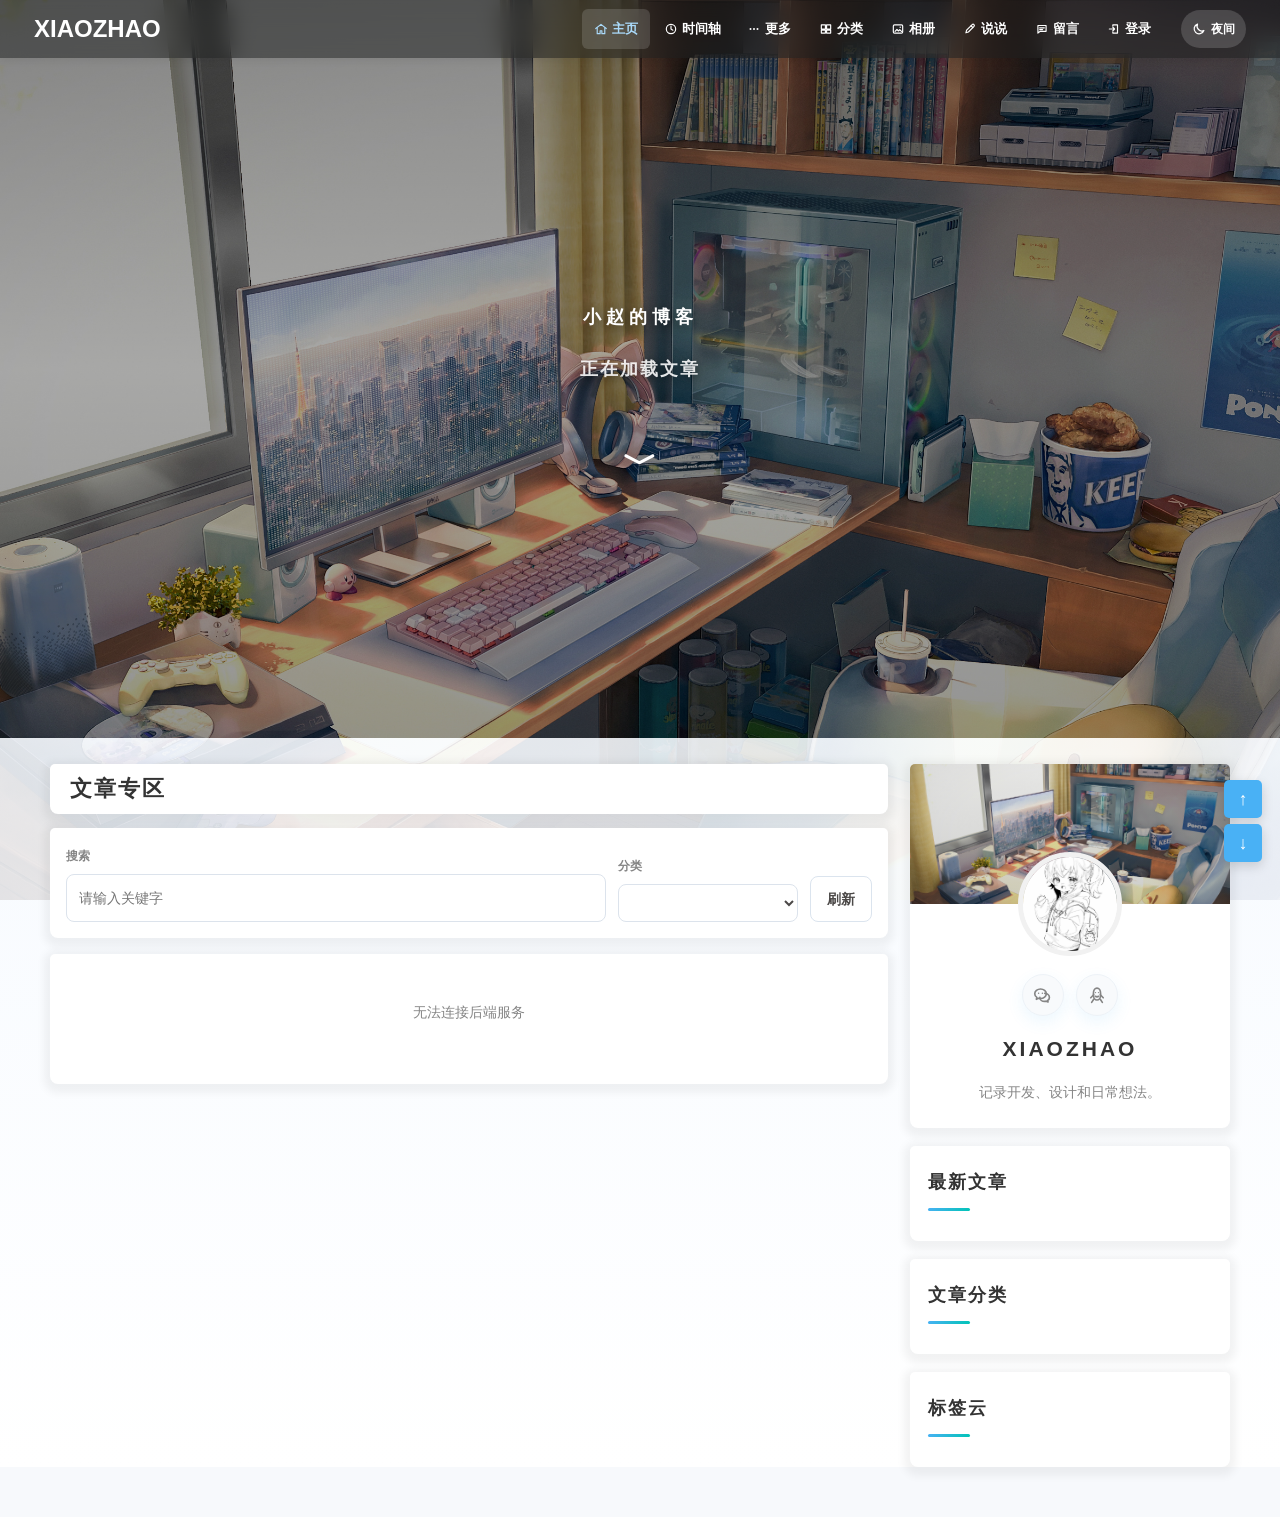
<file: frontend/index.html>
<!doctype html>
<html lang="zh-CN">
  <head>
    <meta charset="UTF-8" />
    <meta name="viewport" content="width=device-width, initial-scale=1.0" />
    <title>XIAOZHAO</title>
    <script>
      try {
        document.documentElement.dataset.theme = localStorage.getItem("themeMode") === "dark" ? "dark" : "light";
      } catch (error) {
        document.documentElement.dataset.theme = "light";
      }
    </script>
    <link rel="stylesheet" href="./styles.css" />
  </head>
  <body>
    <header class="topbar">
      <div class="brand">
        <span class="brand-mark">B</span>
        <div>
          <strong>XIAOZHAO</strong>
        </div>
      </div>
      <nav class="tabs" aria-label="页面切换">
        <button class="tab active" data-view="public"><svg class="menu-icon" aria-hidden="true"><use href="./assets/menu-icons.svg#icon-home"></use></svg>主页</button>
        <button class="tab" data-view="timeline"><svg class="menu-icon" aria-hidden="true"><use href="./assets/menu-icons.svg#icon-timeline"></use></svg>时间轴</button>
        <button class="tab" data-view="more"><svg class="menu-icon" aria-hidden="true"><use href="./assets/menu-icons.svg#icon-more"></use></svg>更多</button>
        <button class="tab" data-view="categories"><svg class="menu-icon" aria-hidden="true"><use href="./assets/menu-icons.svg#icon-category"></use></svg>分类</button>
        <button class="tab" data-view="album"><svg class="menu-icon" aria-hidden="true"><use href="./assets/menu-icons.svg#icon-album"></use></svg>相册</button>
        <button class="tab" data-view="moments"><svg class="menu-icon" aria-hidden="true"><use href="./assets/menu-icons.svg#icon-moment"></use></svg>说说</button>
        <button class="tab" data-view="guestbook"><svg class="menu-icon" aria-hidden="true"><use href="./assets/menu-icons.svg#icon-message"></use></svg>留言</button>
        <button class="tab" data-view="admin"><svg class="menu-icon" aria-hidden="true"><use href="./assets/menu-icons.svg#icon-login"></use></svg>登录</button>
      </nav>
      <button id="themeToggleBtn" class="theme-toggle" type="button" aria-label="切换到黑夜模式">
        <svg class="theme-icon" aria-hidden="true"><use href="./assets/menu-icons.svg#icon-moon"></use></svg>
        <span class="theme-label">夜间</span>
      </button>
    </header>

    <main class="app-shell">
      <section id="publicView" class="view active">
        <section class="bannerBox">
          <div class="coverBox">
            <div class="centerTile">小赵的博客</div>
            <p id="publicSummary">正在加载文章</p>
            <button id="scrollBottomBtn" class="heroIcon" type="button" aria-label="滚动到底部">﹀</button>
          </div>
        </section>

        <div class="blog-container">
          <div class="content-wrap">
            <section class="content">
              <div class="title">
                <h3 id="contentTitle">文章专区</h3>
                <div class="more" id="categoryLinks"></div>
              </div>

              <div class="toolbar">
                <label class="search-box">
                  <span>搜索</span>
                  <input id="searchInput" type="search" placeholder="请输入关键字" />
                </label>
                <label>
                  <span>分类</span>
                  <select id="categoryFilter"></select>
                </label>
                <button id="refreshPostsBtn" class="secondary">刷新</button>
              </div>

              <section class="post-list" id="postList" aria-live="polite"></section>

              <article class="post-detail hidden" id="postDetail">
                <div class="empty-state">暂无选中文章</div>
              </article>
            </section>

            <aside class="sidebar">
              <section class="author-card">
                <div class="author-cover"></div>
                <button id="profileAvatarBtn" class="author-avatar-button" type="button" aria-label="打开个人设置">
                  <img class="author-avatar" src="./assets/profile-cover.jpg" alt="avatar" />
                </button>
                <div id="authorSocials" class="author-socials" aria-label="联系方式"></div>
                <h3 id="authorName">XIAOZHAO</h3>
                <p id="authorBio">记录开发、设计和日常想法。</p>
              </section>
              <section class="widget widget_hot">
                <h3>最新文章</h3>
                <ul id="latestWidget"></ul>
              </section>
              <section class="widget widget_category">
                <h3>文章分类</h3>
                <ul id="categoryWidget"></ul>
              </section>
              <section class="widget widget_sentence">
                <h3>标签云</h3>
                <ul id="tagWidget"></ul>
              </section>
            </aside>
          </div>
        </div>
      </section>

      <section id="timelineView" class="view inner-page">
        <div class="page-container">
          <section class="page-card">
            <div class="section-heading">
              <span class="eyebrow">Timeline</span>
              <h1>时间轴</h1>
            </div>
            <div id="timelineList" class="timeline-list"></div>
          </section>
        </div>
      </section>

      <section id="moreView" class="view inner-page">
        <div class="page-container">
          <section class="page-card">
            <div class="section-heading">
              <span class="eyebrow">More</span>
              <h1>更多</h1>
            </div>
            <div class="shortcut-grid">
              <button class="shortcut-card" type="button" data-shortcut-view="categories">
                <strong>分类</strong>
                <span>按主题浏览文章</span>
              </button>
              <button class="shortcut-card" type="button" data-shortcut-view="album">
                <strong>相册</strong>
                <span>查看站点图片</span>
              </button>
              <button class="shortcut-card" type="button" data-shortcut-view="moments">
                <strong>说说</strong>
                <span>记录零散想法</span>
              </button>
              <button class="shortcut-card" type="button" data-shortcut-view="profile">
                <strong>个人设置</strong>
                <span>修改当前浏览器资料</span>
              </button>
            </div>
          </section>
        </div>
      </section>

      <section id="categoriesView" class="view inner-page">
        <div class="page-container">
          <section class="page-card">
            <div class="section-heading">
              <span class="eyebrow">Categories</span>
              <h1>分类</h1>
            </div>
            <div id="categoryCards" class="category-grid"></div>
          </section>
        </div>
      </section>

      <section id="albumView" class="view inner-page">
        <div class="page-container">
          <section class="page-card">
            <div class="section-heading">
              <span class="eyebrow">Album</span>
              <h1>相册</h1>
            </div>
            <div class="album-grid">
              <figure>
                <img src="./assets/hero-bg.jpg" alt="博客首图" />
                <figcaption>博客首图</figcaption>
              </figure>
              <figure>
                <img src="./assets/profile-cover.jpg" alt="个人头像" />
                <figcaption>个人头像</figcaption>
              </figure>
              <figure>
                <img src="./assets/site-logo.png" alt="站点图标" />
                <figcaption>站点图标</figcaption>
              </figure>
            </div>
          </section>
        </div>
      </section>

      <section id="momentsView" class="view inner-page">
        <div class="page-container">
          <section class="page-card">
            <div class="section-heading">
              <span class="eyebrow">Moments</span>
              <h1>说说</h1>
            </div>
            <div id="momentList" class="moment-list"></div>
          </section>
        </div>
      </section>

      <section id="guestbookView" class="view inner-page">
        <div class="page-container">
          <section class="page-card guestbook-card">
            <div class="guestbook-stage">
              <h1>留言</h1>
              <div id="guestbookList" class="guestbook-list"></div>
            </div>
            <form id="guestbookForm" class="guestbook-compose">
              <input name="content" maxlength="120" placeholder="写一句留言" required />
              <button type="submit" aria-label="发送留言">
                <svg class="send-icon" aria-hidden="true" viewBox="0 0 24 24">
                  <path d="M3.5 11.5 20 4 16 20l-4.5-6-5.5 4z" fill="none" stroke="currentColor" stroke-linejoin="round" stroke-width="2"/>
                  <path d="m11.5 14 3-4" fill="none" stroke="currentColor" stroke-linecap="round" stroke-width="2"/>
                </svg>
              </button>
            </form>
            <p id="guestbookMessage" class="form-message guestbook-message"></p>
          </section>
        </div>
      </section>

      <section id="profileView" class="view">
        <section class="profile-panel">
          <div class="profile-cover"></div>
          <div class="profile-body">
            <button id="profileBackBtn" class="secondary small" type="button">返回首页</button>
            <img class="profile-avatar" src="./assets/profile-cover.jpg" alt="avatar" />
            <div class="profile-heading">
              <span class="eyebrow">Profile settings</span>
              <h1>个人设置</h1>
              <p>设置会保存在当前浏览器。</p>
            </div>
            <form id="profileForm" class="stack profile-form">
              <label>
                <span>昵称</span>
                <input name="display_name" maxlength="40" required />
              </label>
              <label>
                <span>个人简介</span>
                <textarea name="bio" rows="3" maxlength="120"></textarea>
              </label>
              <div class="form-row">
                <label>
                  <span>邮箱</span>
                  <input name="email" type="email" />
                </label>
                <label>
                  <span>所在地</span>
                  <input name="location" maxlength="60" />
                </label>
              </div>
              <div class="form-row">
                <label>
                  <span>微信</span>
                  <input name="wechat" maxlength="40" placeholder="填写微信号" />
                </label>
                <label>
                  <span>QQ</span>
                  <input name="qq" maxlength="20" placeholder="填写 QQ 号" />
                </label>
              </div>
              <div class="form-row">
                <label>
                  <span>微信图片</span>
                  <input name="wechat_image" type="file" accept="image/*" />
                </label>
                <label>
                  <span>QQ 图片</span>
                  <input name="qq_image" type="file" accept="image/*" />
                </label>
              </div>
              <button type="submit">保存设置</button>
              <p id="profileMessage" class="form-message"></p>
            </form>
          </div>
        </section>
      </section>

      <section id="adminView" class="view">
        <section class="bannerBox admin-banner">
          <div class="coverBox">
            <div class="centerTile">管理</div>
            <p>内容管理中心</p>
          </div>
        </section>

        <div class="admin-container">
          <section id="loginPanel" class="admin-panel narrow">
            <h1>账号入口</h1>
            <div class="auth-tabs" role="tablist" aria-label="账号入口">
              <button id="showLoginTab" class="auth-tab active" type="button">登录</button>
              <button id="showRegisterTab" class="auth-tab" type="button">注册</button>
            </div>
            <form id="loginForm" class="stack">
              <label>
                <span>用户名</span>
                <input name="username" autocomplete="username" required />
              </label>
              <label>
                <span>密码</span>
                <input name="password" type="password" autocomplete="current-password" required />
              </label>
              <button type="submit">登录</button>
              <p id="loginMessage" class="form-message"></p>
            </form>
            <form id="registerForm" class="stack hidden">
              <label>
                <span>用户名</span>
                <input name="username" autocomplete="username" maxlength="150" required />
              </label>
              <label>
                <span>邮箱</span>
                <input name="email" type="email" autocomplete="email" required />
              </label>
              <label>
                <span>密码</span>
                <input name="password" type="password" autocomplete="new-password" minlength="8" required />
              </label>
              <label>
                <span>确认密码</span>
                <input name="password_confirm" type="password" autocomplete="new-password" minlength="8" required />
              </label>
              <button type="submit">注册并发送验证码</button>
              <p id="registerMessage" class="form-message"></p>
            </form>
            <form id="verifyEmailForm" class="stack hidden">
              <input name="username" type="hidden" />
              <input name="email" type="hidden" />
              <p class="verify-hint">验证码已发送到 <strong id="verifyEmailText"></strong></p>
              <label>
                <span>邮箱验证码</span>
                <input name="code" inputmode="numeric" maxlength="6" minlength="6" autocomplete="one-time-code" required />
              </label>
              <button type="submit">验证并登录</button>
              <button id="resendVerificationBtn" class="secondary" type="button">重新发送验证码</button>
              <button id="backRegisterBtn" class="secondary" type="button">返回注册</button>
              <p id="verifyEmailMessage" class="form-message"></p>
            </form>
          </section>

          <section id="authorPanel" class="dashboard hidden">
            <div class="admin-header page-head">
              <div>
                <span class="eyebrow">Author console</span>
                <h1>创作中心</h1>
                <p>发布文章并查看自己的作品</p>
              </div>
              <button id="authorLogoutBtn" class="secondary">退出</button>
            </div>

            <div class="admin-grid compact">
              <section class="admin-panel editor-panel">
                <div class="panel-heading">
                  <h2>发布文章</h2>
                  <button id="resetAuthorPostFormBtn" class="secondary small" type="button">清空</button>
                </div>
                <form id="authorPostForm" class="stack">
                  <label>
                    <span>标题</span>
                    <input name="title" required maxlength="160" />
                  </label>
                  <label>
                    <span>摘要</span>
                    <textarea name="summary" rows="2" maxlength="300"></textarea>
                  </label>
                  <label>
                    <span>正文</span>
                    <textarea name="content" rows="10" required></textarea>
                  </label>
                  <label>
                    <span>分类</span>
                    <select name="category"></select>
                  </label>
                  <label>
                    <span>封面图</span>
                    <input name="cover_image" type="file" accept="image/*" />
                  </label>
                  <button type="submit">发布文章</button>
                  <p id="authorPostFormMessage" class="form-message"></p>
                </form>
              </section>

              <section class="admin-panel">
                <div class="panel-heading">
                  <h2>我的文章</h2>
                  <button id="reloadAuthorPostsBtn" class="secondary small" type="button">刷新</button>
                </div>
                <div class="admin-list" id="authorPostList"></div>
              </section>
            </div>
          </section>

          <section id="dashboardPanel" class="dashboard hidden">
            <div class="admin-header page-head">
              <div>
                <span class="eyebrow">Admin console</span>
                <h1>内容管理</h1>
                <p>管理文章、分类与评论审核</p>
              </div>
              <button id="logoutBtn" class="secondary">退出</button>
            </div>

            <div class="stats-grid" id="statsGrid"></div>

            <section class="admin-panel account-panel">
              <div class="panel-heading">
                <h2>账号管理</h2>
                <button id="reloadAccountsBtn" class="secondary small" type="button">刷新</button>
              </div>
              <div class="admin-list" id="accountList"></div>
            </section>

            <div class="admin-grid admin-workbench">
              <div class="admin-column">
                <section class="admin-panel editor-panel">
                  <div class="panel-heading">
                    <h2 id="postFormTitle">新建文章</h2>
                    <button id="resetPostFormBtn" class="secondary small" type="button">清空</button>
                  </div>
                  <form id="postForm" class="stack">
                    <input type="hidden" name="slug" />
                    <label>
                      <span>标题</span>
                      <input name="title" required maxlength="160" />
                    </label>
                    <label>
                      <span>摘要</span>
                      <textarea name="summary" rows="2" maxlength="300"></textarea>
                    </label>
                    <label>
                      <span>正文</span>
                      <textarea name="content" rows="10" required></textarea>
                    </label>
                    <div class="form-row">
                      <label>
                        <span>分类</span>
                        <select name="category"></select>
                      </label>
                      <label>
                        <span>状态</span>
                        <select name="status">
                          <option value="published">发布</option>
                          <option value="draft">草稿</option>
                        </select>
                      </label>
                    </div>
                    <label class="inline-check">
                      <input name="is_featured" type="checkbox" />
                      <span>设为推荐</span>
                    </label>
                    <label>
                      <span>封面图</span>
                      <input name="cover_image" type="file" accept="image/*" />
                    </label>
                    <button type="submit">保存文章</button>
                    <p id="postFormMessage" class="form-message"></p>
                  </form>
                </section>

              </div>

              <div class="admin-column">
                <section class="admin-panel">
                  <div class="panel-heading">
                    <h2>文章列表</h2>
                    <button id="reloadAdminPostsBtn" class="secondary small" type="button">刷新</button>
                  </div>
                  <div class="admin-list" id="adminPostList"></div>
                </section>

                <section class="admin-panel">
                  <h2>分类管理</h2>
                  <form id="categoryForm" class="inline-form">
                    <input name="name" placeholder="分类名称" required maxlength="80" />
                    <input name="description" placeholder="描述" />
                    <button type="submit">新增</button>
                  </form>
                  <div class="admin-list" id="categoryList"></div>
                </section>

                <section class="admin-panel">
                  <div class="panel-heading">
                    <h2>评论审核</h2>
                    <button id="reloadCommentsBtn" class="secondary small" type="button">刷新</button>
                  </div>
                  <div class="admin-list" id="commentList"></div>
                </section>
              </div>
            </div>
          </section>
        </div>
      </section>
    </main>

    <div class="rightside-tools" aria-label="页面工具">
      <button id="rightsideTopBtn" type="button" title="回到顶部" aria-label="回到顶部">↑</button>
      <button id="rightsideBottomBtn" type="button" title="到底部" aria-label="到底部">↓</button>
    </div>

    <div id="albumLightbox" class="album-lightbox hidden" role="dialog" aria-modal="true" aria-label="相册图片预览">
      <button id="albumLightboxClose" class="album-lightbox-close" type="button" aria-label="关闭预览">×</button>
      <img id="albumLightboxImage" alt="" />
      <p id="albumLightboxCaption"></p>
    </div>

    <script src="./app.js"></script>
  </body>
</html>
</file>
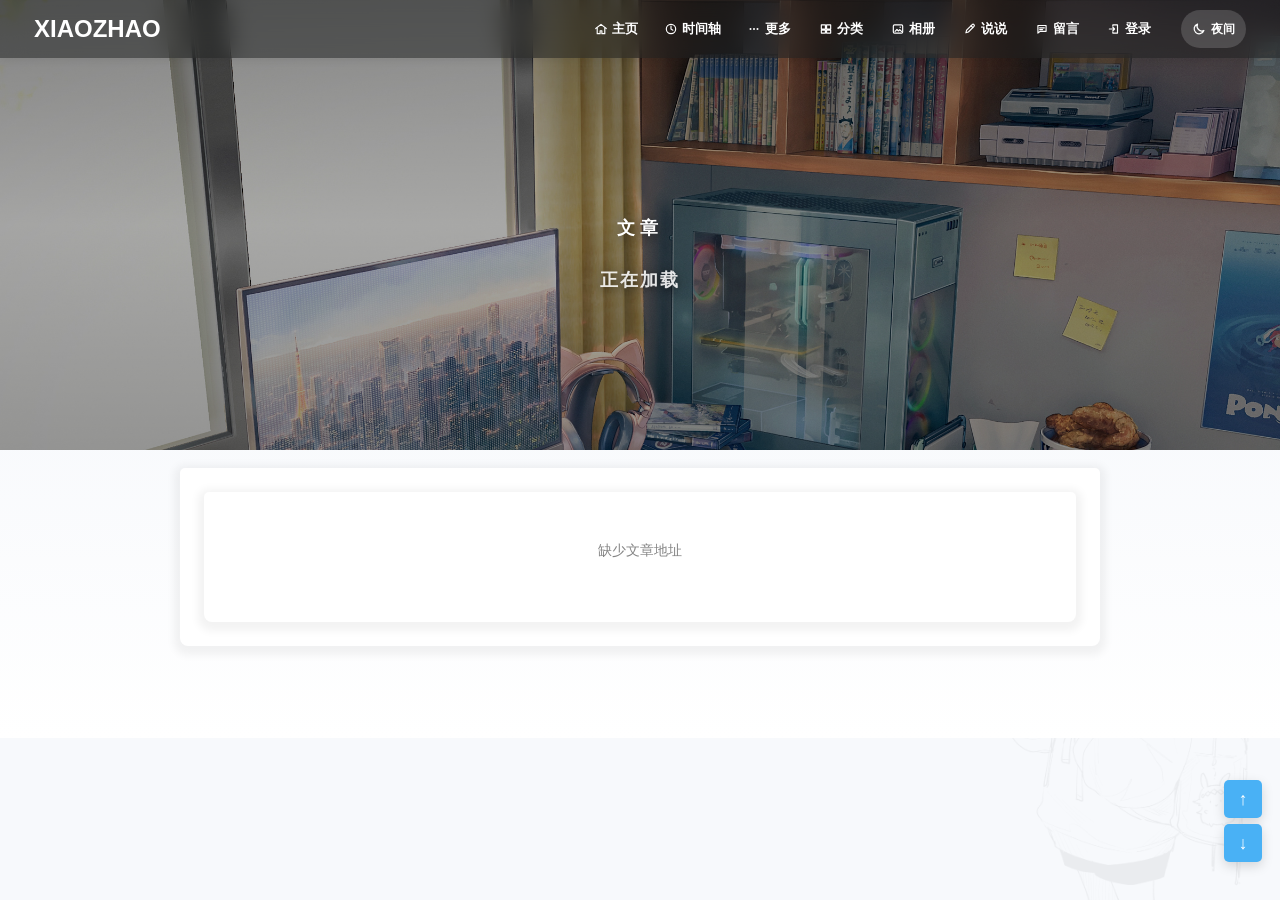
<file: frontend/article.html>
<!doctype html>
<html lang="zh-CN">
  <head>
    <meta charset="UTF-8" />
    <meta name="viewport" content="width=device-width, initial-scale=1.0" />
    <title>文章详情 - XIAOZHAO</title>
    <script>
      try {
        document.documentElement.dataset.theme = localStorage.getItem("themeMode") === "dark" ? "dark" : "light";
      } catch (error) {
        document.documentElement.dataset.theme = "light";
      }
    </script>
    <link rel="stylesheet" href="./styles.css" />
  </head>
  <body>
    <header class="topbar">
      <div class="brand">
        <span class="brand-mark">B</span>
        <div>
          <strong>XIAOZHAO</strong>
        </div>
      </div>
      <nav class="tabs" aria-label="页面切换">
        <button class="tab" type="button" data-index-view="public"><svg class="menu-icon" aria-hidden="true"><use href="./assets/menu-icons.svg#icon-home"></use></svg>主页</button>
        <button class="tab" type="button" data-index-view="timeline"><svg class="menu-icon" aria-hidden="true"><use href="./assets/menu-icons.svg#icon-timeline"></use></svg>时间轴</button>
        <button class="tab" type="button" data-index-view="more"><svg class="menu-icon" aria-hidden="true"><use href="./assets/menu-icons.svg#icon-more"></use></svg>更多</button>
        <button class="tab" type="button" data-index-view="categories"><svg class="menu-icon" aria-hidden="true"><use href="./assets/menu-icons.svg#icon-category"></use></svg>分类</button>
        <button class="tab" type="button" data-index-view="album"><svg class="menu-icon" aria-hidden="true"><use href="./assets/menu-icons.svg#icon-album"></use></svg>相册</button>
        <button class="tab" type="button" data-index-view="moments"><svg class="menu-icon" aria-hidden="true"><use href="./assets/menu-icons.svg#icon-moment"></use></svg>说说</button>
        <button class="tab" type="button" data-index-view="guestbook"><svg class="menu-icon" aria-hidden="true"><use href="./assets/menu-icons.svg#icon-message"></use></svg>留言</button>
        <button class="tab" type="button" data-index-view="admin"><svg class="menu-icon" aria-hidden="true"><use href="./assets/menu-icons.svg#icon-login"></use></svg>登录</button>
      </nav>
      <button id="themeToggleBtn" class="theme-toggle" type="button" aria-label="切换到黑夜模式">
        <svg class="theme-icon" aria-hidden="true"><use href="./assets/menu-icons.svg#icon-moon"></use></svg>
        <span class="theme-label">夜间</span>
      </button>
    </header>

    <main class="article-page">
      <section class="bannerBox article-banner">
        <div class="coverBox">
          <div class="centerTile">文章</div>
          <p id="articleHeroText">正在加载</p>
        </div>
      </section>

      <div class="article-container">
        <article class="post-detail" id="articleDetail">
          <div class="empty-state">正在加载文章</div>
        </article>
      </div>
    </main>

    <div class="rightside-tools" aria-label="页面工具">
      <button id="rightsideTopBtn" type="button" title="回到顶部" aria-label="回到顶部">↑</button>
      <button id="rightsideBottomBtn" type="button" title="到底部" aria-label="到底部">↓</button>
    </div>

    <script src="./article.js"></script>
  </body>
</html>
</file>
<file: frontend/styles.css>
:root {
  color-scheme: light;
  --text: #4c4948;
  --muted: #858585;
  --line: #eeeeee;
  --card: #ffffff;
  --soft: #f6f8fa;
  --ink: #1d1e1f;
  --teal: #49b1f5;
  --teal-dark: #1d8fd8;
  --sky-soft: #aadafa;
  --orange: #ff7242;
  --rose: #ff8aa3;
  --amber: #f6a94a;
  --danger: #f56c6c;
  --gradient: linear-gradient(135deg, #49b1f5 0%, #00c4b6 100%);
  --gradient-hover: linear-gradient(135deg, #ff7242 0%, #f47466 100%);
  --shadow: 0 3px 8px 6px rgb(7 17 27 / 5%);
  --shadow-strong: 0 3px 8px 6px rgb(7 17 27 / 9%);
  --radius: 8px;
  font-family:
    "HarmonyOS Sans SC", Avenir, Helvetica, Arial, "Microsoft YaHei",
    "PingFang SC", sans-serif;
}

:root[data-theme="dark"] {
  color-scheme: dark;
  --text: #d6d6d6;
  --muted: #a8a8a8;
  --line: #343434;
  --card: #1f1f1f;
  --soft: #171717;
  --ink: #f4f4f4;
  --shadow: 0 3px 8px 6px rgb(0 0 0 / 18%);
  --shadow-strong: 0 3px 8px 6px rgb(0 0 0 / 32%);
}

* {
  box-sizing: border-box;
}

html {
  background: #f7f9fc;
  scroll-behavior: smooth;
}

body,
h1,
h2,
h3,
p,
ul,
li {
  margin: 0;
  padding: 0;
}

body {
  min-width: 320px;
  background:
    linear-gradient(180deg, #f8fbff 0%, #f7f9fc 52%, #fff 100%);
  color: var(--text);
  font-size: 14px;
  line-height: 2;
  overflow-x: hidden;
}

:root[data-theme="dark"] body {
  background: linear-gradient(180deg, #101010 0%, #171717 52%, #121212 100%);
}

*::selection {
  background: #00c4b6;
  color: #f7f7f7;
}

*::-webkit-scrollbar {
  width: 6px;
  height: 6px;
}

*::-webkit-scrollbar-thumb {
  border-radius: 6px;
  background: var(--teal);
}

*::-webkit-scrollbar-track {
  background-color: transparent;
}

body::after {
  content: "";
  position: fixed;
  right: -42px;
  bottom: -38px;
  z-index: -1;
  width: min(420px, 38vw);
  height: min(560px, 58vh);
  background: url("./assets/profile-cover.jpg") right bottom / contain no-repeat;
  opacity: 0.05;
  pointer-events: none;
}

:root[data-theme="dark"] body::after {
  opacity: 0.03;
}

.site-footer {
  position: relative;
  z-index: 1;
  border-top: 1px solid rgb(226 232 240 / 72%);
  padding: 18px 16px;
  background: rgb(255 255 255 / 88%);
  color: #64748b;
  font-size: 13px;
  line-height: 1.6;
  text-align: center;
}

:root[data-theme="dark"] .site-footer {
  border-color: #303030;
  background: rgb(18 18 18 / 92%);
  color: #a8a8a8;
}

ul,
li {
  list-style: none;
}

button,
input,
select,
textarea {
  font: inherit;
}

button {
  border: 1px solid transparent;
  border-radius: var(--radius);
  padding: 8px 16px;
  background: var(--teal);
  color: #fff;
  cursor: pointer;
  font-weight: 700;
  box-shadow: 0 4px 10px rgb(73 177 245 / 18%);
  transition:
    background 180ms ease,
    border-color 180ms ease,
    box-shadow 180ms ease,
    color 180ms ease,
    transform 180ms ease;
}

button:hover {
  background: var(--orange);
  box-shadow: 0 6px 14px rgb(73 177 245 / 26%);
  transform: translateY(-1px);
}

button:disabled {
  cursor: not-allowed;
  background: #d8dee8;
  color: #7a8796;
  box-shadow: none;
}

button:disabled:hover {
  background: #d8dee8;
  transform: none;
}

button.secondary {
  border-color: #dbe4ee;
  background: #fff;
  color: var(--text);
  box-shadow: none;
}

button.secondary:hover {
  border-color: var(--orange);
  color: var(--orange);
  background: #fff8f5;
}

button.danger {
  background: var(--danger);
  box-shadow: 0 4px 10px rgb(245 108 108 / 16%);
}

button.danger:hover {
  background: #d94a5f;
}

button.secondary:disabled,
button.danger:disabled {
  border-color: #d8dee8;
  background: #d8dee8;
  color: #7a8796;
  box-shadow: none;
}

button.secondary:disabled:hover,
button.danger:disabled:hover {
  border-color: #d8dee8;
  background: #d8dee8;
  color: #7a8796;
  transform: none;
}

button.small {
  padding: 5px 11px;
  font-size: 12px;
}

input,
select,
textarea {
  width: 100%;
  border: 1px solid #dce3ec;
  border-radius: var(--radius);
  padding: 9px 12px;
  background: #fff;
  color: var(--text);
  outline: none;
}

textarea {
  resize: vertical;
}

input:focus,
select:focus,
textarea:focus {
  border-color: var(--teal);
  box-shadow: 0 0 0 3px rgb(73 177 245 / 16%);
}

label span {
  display: block;
  margin-bottom: 6px;
  color: var(--muted);
  font-size: 12px;
  font-weight: 700;
}

.topbar {
  position: fixed;
  top: 0;
  left: 0;
  z-index: 30;
  display: grid;
  width: 100%;
  grid-template-columns: auto minmax(0, 1fr) auto;
  align-items: center;
  gap: 18px;
  min-height: 3.6rem;
  padding: 0 34px;
  background: rgb(29 30 31 / 50%);
  color: #fff;
  box-shadow: 0 2px 8px rgb(0 0 0 / 8%);
  backdrop-filter: blur(12px);
  transform: translateY(0);
  transition:
    transform 220ms ease,
    background 220ms ease,
    box-shadow 220ms ease;
  will-change: transform;
}

.brand {
  display: flex;
  min-width: 0;
  align-items: center;
  gap: 12px;
}

.brand-mark {
  display: none;
}

.brand strong {
  display: block;
  color: #fff;
  font-size: 24px;
  font-weight: 900;
  line-height: 1;
  text-transform: uppercase;
}

.brand small {
  display: block;
  margin-top: 4px;
  color: rgb(255 255 255 / 78%);
  font-size: 12px;
  letter-spacing: 2px;
}

.tabs {
  display: flex;
  min-width: 0;
  gap: 4px;
  justify-content: flex-end;
  overflow-x: auto;
  scrollbar-width: none;
}

.tabs::-webkit-scrollbar {
  display: none;
}

.tab {
  flex: 0 0 auto;
  display: inline-flex;
  min-width: 68px;
  align-items: center;
  justify-content: center;
  gap: 4px;
  border: 0;
  border-radius: 6px;
  padding: 7px 10px;
  background: transparent;
  color: #fff;
  box-shadow: none;
  font-size: 13px;
  font-weight: 700;
}

.menu-icon,
.theme-icon {
  display: block;
  width: 14px;
  height: 14px;
  flex: 0 0 auto;
  color: currentColor;
  fill: none;
  stroke: currentColor;
  stroke-width: 0;
}

.theme-icon {
  width: 15px;
  height: 15px;
}

.theme-toggle {
  display: inline-flex;
  gap: 4px;
  align-items: center;
  justify-content: center;
  justify-self: end;
  min-width: 58px;
  height: 38px;
  border-radius: 999px;
  padding: 0 10px;
  background: rgb(255 255 255 / 16%);
  box-shadow: none;
  color: #fff;
  font-size: 12px;
  font-weight: 800;
  line-height: 1;
}

.theme-toggle:hover {
  background: var(--teal);
  box-shadow: 0 4px 12px rgb(73 177 245 / 28%);
}

.tab:hover,
.tab.active {
  background: rgb(255 255 255 / 14%);
  color: var(--sky-soft);
  box-shadow: none;
  transform: none;
}

.topbar.scrolled {
  background: rgb(255 255 255 / 78%);
  box-shadow: 0 5px 6px -5px rgb(133 133 133 / 60%);
}

.topbar.is-hidden {
  transform: translateY(calc(-100% - 8px));
}

.topbar.is-hidden:focus-within {
  transform: translateY(0);
}

.topbar.scrolled .brand strong,
.topbar.scrolled .tab,
.topbar.scrolled .theme-toggle {
  color: var(--text);
  text-shadow: none;
}

.topbar.scrolled .tab:hover,
.topbar.scrolled .tab.active {
  background: rgb(73 177 245 / 12%);
  color: var(--teal);
}

.topbar.scrolled .theme-toggle {
  border-color: rgb(73 177 245 / 20%);
  background: rgb(73 177 245 / 10%);
  box-shadow: none;
}

:root[data-theme="dark"] .topbar.scrolled {
  background: rgb(18 18 18 / 78%);
  box-shadow: 0 5px 6px -5px rgb(0 0 0 / 80%);
}

.api-state {
  justify-self: end;
  color: rgb(255 255 255 / 82%);
  font-size: 12px;
  font-weight: 700;
}

.api-state.online {
  color: #bfffe2;
}

.api-state.offline {
  color: #ffd1db;
}

.app-shell {
  width: 100%;
  margin: 0 auto;
}

.view {
  display: none;
}

.view.active {
  display: block;
}

#publicView {
  --view-bg: url("./assets/hero-bg.jpg");
  min-height: 100vh;
  background:
    linear-gradient(
      180deg,
      rgb(248 251 255 / 92%) 0%,
      rgb(248 251 255 / 88%) 58%,
      rgb(255 255 255 / 92%) 100%
    ),
    var(--view-bg) center / cover no-repeat fixed;
}

#timelineView {
  --view-bg: url("./assets/bg-timeline.png");
}

#moreView {
  --view-bg: url("./assets/bg-more.png");
}

#categoriesView {
  --view-bg: url("./assets/bg-categories.png");
}

#albumView {
  --view-bg: url("./assets/bg-album.png");
}

#momentsView {
  --view-bg: url("./assets/bg-moments.png");
}

#guestbookView {
  --view-bg: url("./assets/bg-guestbook.png");
}

#guestbookView::before {
  background:
    linear-gradient(
      180deg,
      rgb(5 14 30 / 46%) 0%,
      rgb(9 20 40 / 36%) 44%,
      rgb(5 14 30 / 54%) 100%
    );
}

#profileView {
  --view-bg: url("./assets/profile-cover.jpg");
}

#adminView {
  --view-bg: url("./assets/bg-login.png");
}

:root[data-theme="dark"] #publicView {
  background:
    linear-gradient(
      180deg,
      rgb(16 16 16 / 92%) 0%,
      rgb(18 18 18 / 88%) 58%,
      rgb(13 13 13 / 94%) 100%
    ),
    var(--view-bg) center / cover no-repeat fixed;
}

.bannerBox {
  --hero-current-height: clamp(560px, 82vh, 860px);
  --hero-mask-top: 46%;
  --hero-mask-middle: 34%;
  --hero-mask-bottom: 42%;
  --hero-arrow-opacity: 1;
  --hero-arrow-opacity-soft: 0.4;
  width: 100vw;
  height: var(--hero-current-height);
  min-height: 0;
  overflow: hidden;
  background: var(--view-bg, url("./assets/hero-bg.jpg")) center / cover no-repeat;
  background-attachment: fixed;
  transition: height 120ms linear;
  will-change: height;
}

.coverBox {
  display: grid;
  width: 100%;
  height: 100%;
  place-items: center;
  align-content: center;
  padding-top: 3.6rem;
  background:
    linear-gradient(
      180deg,
      rgb(0 0 0 / var(--hero-mask-top)) 0%,
      rgb(0 0 0 / var(--hero-mask-middle)) 50%,
      rgb(0 0 0 / var(--hero-mask-bottom)) 100%
    );
  color: #fff;
  text-align: center;
}

.centerTile {
  font-size: clamp(14px, 1.8vw, 18px);
  font-weight: 900;
  letter-spacing: 5px;
  text-shadow: 0 3px 14px rgb(0 0 0 / 55%);
  animation: titleScale 800ms ease both;
}

.coverBox p {
  margin-top: 16px;
  color: rgb(255 255 255 / 88%);
  font-size: clamp(14px, 1.8vw, 18px);
  font-weight: 700;
  letter-spacing: 2px;
  text-shadow: 0 2px 10px rgb(0 0 0 / 50%);
  animation: titleScale 800ms ease 80ms both;
}

.hero-bio {
  min-height: 32px;
  max-width: min(760px, calc(100% - 48px));
  margin-right: auto;
  margin-left: auto;
  overflow-wrap: anywhere;
}

.hero-bio.typing::after {
  content: "";
  display: inline-block;
  width: 2px;
  height: 1em;
  margin-left: 5px;
  background: currentColor;
  vertical-align: -0.12em;
  animation: caretBlink 900ms steps(2, start) infinite;
}

.heroIcon {
  margin-top: 42px;
  border: 0;
  border-radius: 0;
  padding: 0;
  background: transparent;
  color: #fff;
  font-size: 34px;
  font-weight: 900;
  opacity: var(--hero-arrow-opacity);
  box-shadow: none;
  animation: scrollDownEffect 1.5s infinite;
  transition: opacity 120ms linear;
}

.heroIcon:hover {
  background: transparent;
  box-shadow: none;
  color: var(--sky-soft);
  transform: none;
}

@keyframes titleScale {
  from {
    opacity: 0;
    transform: scale(0.7);
  }

  to {
    opacity: 1;
    transform: scale(1);
  }
}

@keyframes scrollDownEffect {
  0% {
    opacity: var(--hero-arrow-opacity-soft);
    transform: translateY(0);
  }

  50% {
    opacity: var(--hero-arrow-opacity);
    transform: translateY(-16px);
  }

  100% {
    opacity: var(--hero-arrow-opacity-soft);
    transform: translateY(0);
  }
}

@keyframes caretBlink {
  0%,
  45% {
    opacity: 1;
  }

  46%,
  100% {
    opacity: 0;
  }
}

.blog-container {
  width: min(1180px, calc(100% - 32px));
  margin: 26px auto 50px;
}

.widget_notice h3 {
  display: flex;
  align-items: center;
  gap: 8px;
}

.notice-title-icon {
  display: grid;
  width: 26px;
  height: 26px;
  place-items: center;
  border-radius: 50%;
  background: rgb(73 177 245 / 14%);
  color: var(--teal-dark);
}

.notice-title-icon svg {
  width: 15px;
  height: 15px;
}

.notice-body {
  position: relative;
  overflow: hidden;
  border: 1px solid rgb(73 177 245 / 16%);
  border-radius: 8px;
  padding: 14px;
  background:
    linear-gradient(135deg, rgb(73 177 245 / 9%), rgb(255 114 66 / 7%)),
    #fbfdff;
}

.notice-body::before {
  content: "";
  position: absolute;
  inset: 0 auto 0 0;
  width: 4px;
  background: var(--gradient);
}

.notice-body strong {
  display: block;
  color: #111827;
  font-size: 16px;
  line-height: 1.4;
}

.notice-body p {
  margin-top: 8px;
  color: #526071;
  line-height: 1.7;
  overflow-wrap: anywhere;
}

.notice-body time {
  display: block;
  margin-top: 10px;
  color: #64748b;
  font-size: 12px;
  white-space: nowrap;
}

.content-wrap {
  display: grid;
  grid-template-columns: minmax(0, 1fr) 320px;
  gap: 22px;
  align-items: start;
}

.content {
  min-width: 0;
}

.title {
  display: flex;
  min-height: 50px;
  align-items: center;
  justify-content: space-between;
  gap: 16px;
  margin-bottom: 14px;
  border-radius: 5px 5px 8px 8px;
  padding: 0 20px;
  background: var(--card);
  box-shadow: var(--shadow);
}

.title h3 {
  color: #333;
  font-size: 22px;
  font-weight: 700;
  letter-spacing: 2px;
}

.more {
  display: flex;
  flex-wrap: wrap;
  justify-content: flex-end;
  gap: 10px;
}

.text-link {
  border: 0;
  padding: 4px 6px;
  background: transparent;
  color: var(--muted);
  box-shadow: none;
}

.text-link:hover {
  background: transparent;
  color: var(--teal);
  box-shadow: none;
  transform: none;
}

.toolbar {
  display: grid;
  grid-template-columns: minmax(180px, 1fr) 180px auto;
  gap: 12px;
  align-items: end;
  margin-bottom: 16px;
  border-radius: 5px 5px 8px 8px;
  padding: 16px;
  background: #fff;
  box-shadow: var(--shadow);
}

.post-list {
  display: grid;
  gap: 18px;
}

.excerpt {
  position: relative;
  display: flex;
  overflow: hidden;
  min-height: 272px;
  padding: 0;
  border-radius: 5px 5px 8px 8px;
  background: #fff;
  box-shadow: var(--shadow);
  cursor: pointer;
  transition:
    box-shadow 180ms ease,
    transform 180ms ease;
}

.excerpt::before {
  content: "";
  position: absolute;
  inset: 0 auto 0 0;
  width: 4px;
  background: var(--teal);
  opacity: 0;
  transition: opacity 160ms ease;
}

.excerpt:hover::before,
.excerpt.active::before {
  opacity: 1;
}

.excerpt:hover {
  transform: translateY(-3px);
  box-shadow: var(--shadow-strong);
}

.excerpt:hover .post-cover img {
  transform: scale(1.1);
}

.post-cover {
  display: grid;
  width: 42%;
  min-width: 260px;
  overflow: hidden;
  place-items: center;
  background: var(--gradient);
  color: rgb(255 255 255 / 92%);
  font-size: 58px;
  font-weight: 900;
  letter-spacing: 0;
}

.post-cover img {
  width: 100%;
  height: 100%;
  min-height: 272px;
  object-fit: cover;
  transition:
    filter 375ms ease-in 0.2s,
    transform 600ms ease;
}

.excerpt-info {
  display: flex;
  width: 58%;
  flex-direction: column;
  justify-content: center;
  padding: 0 40px;
}

.excerpt header {
  margin-bottom: 12px;
}

.excerpt .cat {
  display: inline-flex;
  align-items: center;
  min-height: 26px;
  margin-right: 10px;
  border-radius: 999px;
  padding: 0 9px;
  background: var(--gradient);
  color: #fff;
  font-size: 12px;
  font-weight: 700;
  text-decoration: none;
}

.excerpt .cat i {
  display: none;
}

.excerpt h2 {
  display: inline;
  color: #333;
  font-size: 22px;
  line-height: 1.4;
  letter-spacing: 1px;
}

.excerpt:hover h2 {
  color: var(--teal);
}

.excerpt-info > p:not(.meta) {
  display: -webkit-box;
  margin: 10px 0 14px;
  overflow: hidden;
  color: #5f6b7a;
  font-size: 15px;
  line-height: 1.9;
  -webkit-box-orient: vertical;
  -webkit-line-clamp: 2;
}

.meta {
  display: flex;
  flex-wrap: wrap;
  gap: 10px 18px;
  align-items: center;
  color: var(--muted);
  font-size: 12px;
}

.meta-link {
  border: 0;
  padding: 0;
  background: transparent;
  color: var(--muted);
  box-shadow: none;
  font-size: 12px;
}

.meta-link:hover {
  background: transparent;
  color: var(--teal);
  box-shadow: none;
  transform: none;
}

.recommend,
.badge {
  display: inline-flex;
  min-height: 22px;
  align-items: center;
  border-radius: 999px;
  padding: 0 8px;
  background: #fff2f6;
  color: var(--rose);
  font-size: 12px;
  font-weight: 700;
}

.badge.success {
  background: #eaf7ff;
  color: var(--teal-dark);
}

.badge.neutral {
  background: #eef2f7;
  color: var(--muted);
}

.badge.warning {
  background: #fff4df;
  color: #bd7617;
}

.sidebar {
  display: grid;
  gap: 18px;
}

.author-card,
.widget,
.post-detail,
.admin-panel,
.admin-header,
.stat {
  background: #fff;
  border-radius: 5px 5px 8px 8px;
  box-shadow: var(--shadow);
  transition:
    box-shadow 180ms ease,
    transform 180ms ease;
}

.author-card:hover,
.widget:hover,
.post-detail:hover,
.admin-panel:hover,
.admin-header:hover,
.stat:hover {
  box-shadow: var(--shadow-strong);
}

.author-card {
  overflow: visible;
  text-align: center;
}

.author-cover {
  height: 140px;
  border-radius: 5px 5px 0 0;
  background:
    linear-gradient(180deg, rgb(29 30 31 / 10%), rgb(29 30 31 / 22%)),
    url("./assets/hero-bg.jpg") center / cover no-repeat;
}

.author-avatar-button {
  display: block;
  width: 112px;
  height: 112px;
  margin: -56px auto 0;
  border: 0;
  border-radius: 50%;
  padding: 0;
  background: transparent;
  box-shadow: none;
}

.author-avatar-button:hover {
  background: transparent;
  box-shadow: 0 10px 26px rgb(73 177 245 / 28%);
  transform: none;
}

.author-avatar {
  display: block;
  width: 104px;
  height: 104px;
  margin: 4px auto;
  border: 5px solid #f1f1f1;
  border-radius: 50%;
  background: #fff;
  object-fit: cover;
  transition: transform 800ms ease;
}

.author-avatar-button:hover .author-avatar {
  transform: rotate(360deg);
}

.author-socials {
  display: flex;
  flex-wrap: wrap;
  justify-content: center;
  gap: 12px;
  padding: 14px 18px 0;
}

.social-image-button {
  position: relative;
  display: grid;
  width: 42px;
  height: 42px;
  place-items: center;
  overflow: visible;
  border: 1px solid rgb(73 177 245 / 18%);
  border-radius: 50%;
  padding: 0;
  background: #f8fbff;
  box-shadow: 0 6px 16px rgb(73 177 245 / 10%);
  color: var(--teal-dark);
}

.social-image-button:hover {
  border-color: rgb(255 114 66 / 28%);
  background: rgb(255 114 66 / 10%);
  box-shadow: 0 8px 18px rgb(255 114 66 / 13%);
  color: var(--orange);
  transform: none;
}

.social-image-button.is-empty {
  border-color: #edf2f7;
  background: #f8fafc;
  color: var(--muted);
}

.social-preview {
  position: absolute;
  bottom: calc(100% + 10px);
  left: 50%;
  z-index: 6;
  width: 150px;
  height: 150px;
  padding: 6px;
  border: 1px solid rgb(255 255 255 / 72%);
  border-radius: 14px;
  background: rgb(255 255 255 / 94%);
  box-shadow: 0 18px 38px rgb(7 17 27 / 18%);
  opacity: 0;
  pointer-events: none;
  transform: translate(-50%, 8px) scale(0.96);
  transition:
    opacity 160ms ease,
    transform 160ms ease,
    visibility 160ms ease;
  visibility: hidden;
}

.social-preview img {
  display: block;
  width: 100%;
  height: 100%;
  border-radius: 10px;
  object-fit: cover;
}

.social-image-button:hover .social-preview,
.social-image-button:focus-visible .social-preview {
  opacity: 1;
  transform: translate(-50%, 0) scale(1);
  visibility: visible;
}

.social-icon {
  width: 22px;
  height: 22px;
  flex: 0 0 auto;
}

.author-card h3 {
  margin-top: 12px;
  color: #333;
  font-size: 21px;
  letter-spacing: 3px;
}

.author-card p {
  padding: 8px 22px 22px;
  color: var(--muted);
}

.widget {
  padding: 18px;
}

.widget h3 {
  margin-bottom: 12px;
  color: #333;
  font-size: 18px;
  letter-spacing: 2px;
}

.widget h3::after {
  content: "";
  display: block;
  width: 42px;
  height: 3px;
  margin-top: 8px;
  border-radius: 99px;
  background: var(--gradient);
}

.widget-link,
.tag-link {
  width: 100%;
  border: 0;
  border-radius: 0;
  padding: 9px 0;
  background: transparent;
  color: #526071;
  box-shadow: none;
  text-align: left;
  transition:
    color 180ms ease,
    transform 180ms ease;
}

.widget li:not(:last-child) .widget-link {
  border-bottom: 1px dashed #f5f5f5;
}

.widget-link:hover,
.tag-link:hover {
  background: transparent;
  color: var(--teal);
  box-shadow: none;
  transform: translateX(4px);
}

.widget-link .text {
  display: block;
  overflow: hidden;
  text-overflow: ellipsis;
  white-space: nowrap;
}

.widget-link .muted {
  margin-right: 10px;
  color: #a0a8b2;
  font-size: 12px;
}

.widget_category .count {
  float: right;
  color: #a0a8b2;
}

.widget_sentence ul {
  display: flex;
  flex-wrap: wrap;
  gap: 8px;
}

.tag-link {
  width: auto;
  border-radius: 999px;
  padding: 5px 10px;
  background: #f3f8fd;
}

.tag-link:hover {
  background: #eaf7ff;
  transform: translateY(-1px);
}

.post-detail {
  padding: 24px;
}

.article-header {
  padding: 8px 0 20px;
  text-align: left;
}

.article-title {
  color: #333;
  font-size: clamp(30px, 4vw, 44px);
  line-height: 1.24;
  letter-spacing: 2px;
}

.article-author-card {
  display: inline-grid;
  grid-template-columns: 46px minmax(0, 1fr);
  gap: 12px;
  align-items: center;
  max-width: 100%;
  margin-top: 14px;
  border: 1px solid #e5eef8;
  border-radius: 8px;
  padding: 8px 12px 8px 8px;
  background: #f8fbff;
}

.article-author-avatar {
  width: 46px;
  height: 46px;
  border: 2px solid #fff;
  border-radius: 50%;
  background: #fff;
  object-fit: cover;
  box-shadow: 0 8px 18px rgb(73 177 245 / 16%);
}

.article-author-card span,
.article-author-card small {
  display: block;
  color: #64748b;
  font-size: 12px;
  line-height: 1.35;
}

.article-author-card strong {
  display: inline-block;
  max-width: 100%;
  color: #111827;
  font-size: 16px;
  line-height: 1.5;
  overflow-wrap: anywhere;
}

.article-meta {
  display: flex;
  flex-wrap: wrap;
  gap: 8px 22px;
  margin: 14px 0;
  color: var(--muted);
  font-size: 14px;
}

.article-meta .category {
  color: var(--teal);
  font-weight: 700;
}

.article-summary {
  color: #657385;
  font-size: 16px;
}

.detail-cover {
  display: block;
  width: calc(100% - 32px);
  max-height: 420px;
  margin: 0 auto 18px;
  border-radius: var(--radius);
  box-shadow: 0 8px 20px rgb(7 17 27 / 8%);
  object-fit: cover;
}

.article-content {
  margin-bottom: 28px;
  color: #334155;
  font-size: 16px;
  line-height: 2;
}

.article-content p,
.article-content ul,
.article-content ol,
.article-content blockquote,
.article-content pre {
  margin-bottom: 16px;
}

.article-content h1,
.article-content h2,
.article-content h3,
.article-content h4,
.article-content h5,
.article-content h6 {
  margin: 22px 0 12px;
  color: #111827;
  line-height: 1.35;
}

.article-content ul,
.article-content ol {
  padding-left: 24px;
}

.article-content li {
  margin-bottom: 6px;
}

.article-content blockquote {
  border-left: 4px solid var(--teal);
  padding: 10px 14px;
  background: rgb(73 177 245 / 8%);
  color: #475569;
}

.article-content code {
  border-radius: 4px;
  padding: 2px 6px;
  background: #eef2f7;
  color: #db2777;
  font-family: Consolas, Monaco, "Courier New", monospace;
  font-size: 0.92em;
}

.article-content pre {
  overflow-x: auto;
  border: 1px solid #1f2937;
  border-radius: 0 0 6px 6px;
  padding: 16px;
  background: #111827;
  color: #e5e7eb;
  line-height: 1.65;
}

.article-content pre code {
  display: block;
  padding: 0;
  background: transparent;
  color: inherit;
  white-space: pre;
}

.code-block {
  overflow: hidden;
  margin-bottom: 16px;
  border-radius: 6px;
  background: #111827;
  box-shadow: 0 10px 24px rgb(15 23 42 / 10%);
}

.code-block pre {
  margin-bottom: 0;
  border-right: 0;
  border-bottom: 0;
  border-left: 0;
}

.code-toolbar {
  display: flex;
  align-items: center;
  justify-content: space-between;
  gap: 12px;
  border: 1px solid #1f2937;
  border-bottom: 0;
  border-radius: 6px 6px 0 0;
  padding: 8px 10px;
  background: #0b1220;
}

.code-toolbar span {
  color: #9ca3af;
  font-family: Consolas, Monaco, "Courier New", monospace;
  font-size: 12px;
}

.code-copy {
  min-height: 0;
  border: 1px solid rgb(255 255 255 / 12%);
  border-radius: 4px;
  padding: 4px 9px;
  background: rgb(255 255 255 / 8%);
  color: #f8fafc;
  font-size: 12px;
}

.code-copy:hover {
  background: rgb(73 177 245 / 24%);
  box-shadow: none;
  transform: none;
}

.article-attachments,
.article-footer {
  margin-bottom: 22px;
  border: 1px solid #e5eef8;
  border-radius: 6px;
  padding: 14px;
  background: #f8fbff;
}

.article-attachments h3 {
  margin-bottom: 10px;
  color: #111827;
  font-size: 16px;
}

.article-attachments ul {
  display: grid;
  gap: 8px;
}

.article-attachments li,
.article-footer div {
  display: flex;
  min-width: 0;
  align-items: center;
  justify-content: space-between;
  gap: 12px;
}

.article-attachments a,
.article-footer a {
  min-width: 0;
  color: var(--teal-dark);
  overflow-wrap: anywhere;
}

.article-attachments span,
.article-footer span {
  flex: 0 0 auto;
  color: #64748b;
  font-size: 13px;
}

.article-footer {
  display: grid;
  gap: 10px;
}

.article-footer strong {
  color: #111827;
}

.article-link-row {
  align-items: flex-start;
}

.detail-actions {
  display: flex;
  flex-wrap: wrap;
  gap: 10px;
  margin-bottom: 24px;
}

.like-button {
  display: inline-grid;
  width: 42px;
  height: 42px;
  min-height: 0;
  place-items: center;
  border-color: rgb(245 108 108 / 28%);
  border-radius: 50%;
  padding: 0;
  background: #fff;
  color: var(--danger);
  box-shadow: 0 8px 18px rgb(245 108 108 / 12%);
}

.like-button:hover {
  border-color: var(--danger);
  background: rgb(245 108 108 / 8%);
  color: var(--danger);
  box-shadow: 0 10px 22px rgb(245 108 108 / 18%);
}

.like-button.is-liked {
  border-color: var(--danger);
  background: rgb(245 108 108 / 12%);
  color: var(--danger);
}

.like-icon {
  width: 21px;
  height: 21px;
  --heart-fill-opacity: 0;
  transition:
    transform 180ms ease,
    fill-opacity 180ms ease;
}

.like-button.is-liked .like-icon {
  --heart-fill-opacity: 1;
  transform: scale(1.08);
}

.article-comment {
  margin-top: 22px;
}

.comment-list {
  display: grid;
  gap: 10px;
  margin-bottom: 14px;
}

.comment-content {
  display: grid;
  grid-template-columns: 44px minmax(0, 1fr);
  gap: 12px;
  align-items: start;
  border-bottom: 1px solid var(--line);
  padding: 4px 0 12px;
}

.comment-content:hover {
  background: #fbfcff;
}

.comment-main {
  color: #667085;
  line-height: 1.75;
}

.comment-avatar {
  width: 42px;
  height: 42px;
  border: 2px solid #fff;
  border-radius: 50%;
  background: #fff;
  object-fit: cover;
  box-shadow: 0 8px 18px rgb(73 177 245 / 16%);
}

.comment-head {
  display: flex;
  flex-wrap: wrap;
  align-items: center;
  gap: 4px 8px;
}

.comment-delete {
  margin-left: auto;
  padding: 3px 8px;
}

.comment-main .name {
  color: var(--teal);
  font-weight: 700;
}

.comment-main .time {
  color: #a4acb8;
  font-size: 12px;
}

.comment-login-note {
  border: 1px solid rgb(73 177 245 / 18%);
  border-radius: 8px;
  padding: 10px 12px;
  background: rgb(73 177 245 / 8%);
  color: #334155;
  font-weight: 700;
}

.empty-state {
  min-height: 130px;
  border-radius: 5px 5px 8px 8px;
  padding: 44px 16px;
  background: #fff;
  color: var(--muted);
  text-align: center;
  box-shadow: var(--shadow);
}

.empty-state.compact {
  min-height: 82px;
  padding: 24px 16px;
}

.hidden {
  display: none !important;
}

.rightside-tools {
  position: fixed;
  right: 18px;
  bottom: 38px;
  z-index: 45;
  display: grid;
  gap: 6px;
}

.rightside-tools button {
  display: grid;
  width: 38px;
  height: 38px;
  place-items: center;
  border-radius: 5px;
  padding: 0;
  background: var(--teal);
  box-shadow: 0 4px 12px rgb(0 0 0 / 15%);
  color: #fff;
  font-size: 18px;
  line-height: 1;
}

.rightside-tools button:hover {
  background: var(--orange);
  box-shadow: 0 6px 16px rgb(0 0 0 / 20%);
}

.inner-page {
  position: relative;
  isolation: isolate;
  min-height: 100vh;
  padding: 96px 0 52px;
  overflow: hidden;
  background: var(--view-bg, url("./assets/hero-bg.jpg")) center / cover no-repeat fixed;
}

.inner-page::before {
  content: "";
  position: absolute;
  inset: 0;
  z-index: 0;
  background:
    linear-gradient(
      180deg,
      rgb(15 23 42 / 20%) 0%,
      rgb(248 251 255 / 54%) 38%,
      rgb(15 23 42 / 16%) 100%
    );
  pointer-events: none;
}

.page-container {
  position: relative;
  z-index: 1;
  width: min(1180px, calc(100% - 32px));
  margin: 0 auto;
}

.page-card {
  padding: 24px;
  border: 1px solid rgb(226 232 240 / 88%);
  border-radius: 5px 5px 8px 8px;
  background: rgb(255 255 255 / 96%);
  backdrop-filter: blur(14px);
  box-shadow: 0 14px 36px rgb(15 23 42 / 13%);
}

.section-heading {
  margin-bottom: 18px;
}

.section-heading h1 {
  color: #111827;
  font-size: clamp(30px, 4vw, 42px);
  letter-spacing: 3px;
}

.timeline-list {
  position: relative;
  display: grid;
  gap: 16px;
  padding-left: 22px;
}

.timeline-list::before {
  content: "";
  position: absolute;
  top: 8px;
  bottom: 8px;
  left: 6px;
  width: 2px;
  border-radius: 99px;
  background: rgb(73 177 245 / 24%);
}

.timeline-item {
  position: relative;
  display: grid;
  grid-template-columns: 170px minmax(0, 1fr);
  gap: 14px;
  align-items: start;
}

.timeline-item::before {
  content: "";
  position: absolute;
  top: 11px;
  left: -20px;
  width: 10px;
  height: 10px;
  border: 3px solid #fff;
  border-radius: 50%;
  background: var(--teal);
  box-shadow: 0 0 0 3px rgb(73 177 245 / 18%);
}

.timeline-item time,
.moment-item time,
.guestbook-item time {
  color: var(--muted);
  font-size: 12px;
  font-weight: 700;
}

.timeline-item button,
.shortcut-card,
.category-card {
  width: 100%;
  border: 1px solid #e2e8f0;
  border-radius: 8px;
  padding: 16px;
  background: #ffffff;
  box-shadow: none;
  color: #1f2937;
  text-align: left;
}

.timeline-item button:hover,
.shortcut-card:hover,
.category-card:hover {
  border-color: rgb(73 177 245 / 42%);
  background: #edf8ff;
  color: var(--teal);
  box-shadow: 0 10px 24px rgb(15 23 42 / 10%);
}

.timeline-item strong,
.shortcut-card strong,
.category-card strong {
  display: block;
  color: #111827;
  font-size: 18px;
}

.timeline-item span,
.shortcut-card span,
.category-card span,
.category-card small {
  display: block;
  margin-top: 4px;
  color: #475569;
}

.shortcut-grid,
.category-grid,
.album-grid {
  display: grid;
  grid-template-columns: repeat(3, minmax(0, 1fr));
  gap: 16px;
}

.friend-link-section {
  margin-top: 24px;
}

.section-heading.compact {
  margin-bottom: 14px;
}

.friend-link-grid {
  display: grid;
  grid-template-columns: repeat(3, minmax(0, 1fr));
  gap: 14px;
}

.friend-link-card {
  display: grid;
  min-width: 0;
  grid-template-columns: 46px minmax(0, 1fr);
  gap: 10px;
  align-items: center;
  border: 1px solid #edf2f7;
  border-radius: 6px;
  padding: 12px;
  background: #fff;
  color: #334155;
}

.friend-link-card img,
.friend-link-card > span {
  width: 46px;
  height: 46px;
  border-radius: 50%;
  object-fit: cover;
}

.friend-link-card > span {
  display: grid;
  place-items: center;
  background: rgb(73 177 245 / 12%);
  color: var(--teal-dark);
  font-weight: 800;
}

.friend-link-card strong,
.friend-link-card small {
  min-width: 0;
  overflow: hidden;
  text-overflow: ellipsis;
  white-space: nowrap;
}

.friend-link-card small {
  color: #64748b;
}

.album-grid figure {
  overflow: hidden;
  border: 1px solid #e2e8f0;
  border-radius: 8px;
  background: #fff;
  box-shadow: 0 10px 24px rgb(15 23 42 / 10%);
}

.album-grid img {
  display: block;
  width: 100%;
  aspect-ratio: 4 / 3;
  cursor: zoom-in;
  object-fit: cover;
  transition: transform 600ms ease;
}

.album-grid figure:hover img {
  transform: scale(1.08);
}

.album-grid figcaption {
  padding: 12px 14px;
  color: #334155;
  font-weight: 700;
}

.lightbox-open {
  overflow: hidden;
}

.album-lightbox {
  position: fixed;
  inset: 0;
  z-index: 120;
  display: grid;
  place-items: center;
  padding: 52px 24px 34px;
  background: rgb(15 23 42 / 78%);
  backdrop-filter: blur(10px);
}

.album-lightbox img {
  display: block;
  max-width: min(1080px, 92vw);
  max-height: 76vh;
  border: 8px solid rgb(255 255 255 / 92%);
  border-radius: 8px;
  background: #fff;
  object-fit: contain;
  box-shadow: 0 24px 64px rgb(0 0 0 / 34%);
}

.album-lightbox p {
  margin-top: 12px;
  color: #fff;
  font-weight: 800;
  text-shadow: 0 2px 10px rgb(0 0 0 / 38%);
}

.album-lightbox-close {
  position: fixed;
  top: 18px;
  right: 18px;
  display: grid;
  width: 42px;
  height: 42px;
  place-items: center;
  border-radius: 50%;
  padding: 0;
  background: rgb(255 255 255 / 92%);
  box-shadow: 0 10px 24px rgb(0 0 0 / 20%);
  color: #111827;
  font-size: 26px;
  line-height: 1;
}

.album-lightbox-close:hover {
  background: #fff;
  color: var(--orange);
}

.moment-list {
  display: grid;
  gap: 14px;
}

.moment-item,
.guestbook-item {
  border: 1px solid #e2e8f0;
  border-radius: 8px;
  padding: 16px 18px;
  background: #ffffff;
}

.moment-item h3 {
  margin: 4px 0;
  color: #111827;
  font-size: 18px;
}

.moment-item p,
.guestbook-item p {
  color: #334155;
}

.moment-image {
  display: block;
  width: 100%;
  max-height: 220px;
  border-radius: 6px;
  margin: 10px 0;
  object-fit: cover;
}

.guestbook-card {
  position: relative;
  display: grid;
  min-height: min(640px, calc(100vh - 150px));
  align-content: center;
  justify-items: center;
  overflow: visible;
  border: 0;
  padding: clamp(24px, 5vw, 54px);
  background: transparent;
  box-shadow: none;
}

.meteor-layer {
  position: absolute;
  inset: 0;
  z-index: 0;
  overflow: hidden;
  pointer-events: none;
}

.meteor-layer i {
  position: absolute;
  top: var(--meteor-top, 12%);
  left: var(--meteor-left, 88%);
  width: var(--meteor-width, 150px);
  height: 2px;
  border-radius: 999px;
  background: linear-gradient(90deg, rgb(255 255 255 / 92%), rgb(255 255 255 / 0%));
  filter: drop-shadow(0 0 8px rgb(255 255 255 / 70%));
  opacity: 0;
  transform: translate3d(0, 0, 0) rotate(-28deg);
  animation: meteorFall var(--meteor-duration, 5.2s) linear infinite;
  animation-delay: var(--meteor-delay, 0s);
}

.meteor-layer i::after {
  content: "";
  position: absolute;
  left: 0;
  top: 50%;
  width: 5px;
  height: 5px;
  border-radius: 50%;
  background: #fff;
  box-shadow: 0 0 12px rgb(255 255 255 / 90%);
  transform: translateY(-50%);
}

.meteor-layer i:nth-child(1) {
  --meteor-top: 10%;
  --meteor-left: 88%;
  --meteor-width: 170px;
  --meteor-delay: -0.8s;
}

.meteor-layer i:nth-child(2) {
  --meteor-top: 24%;
  --meteor-left: 105%;
  --meteor-width: 120px;
  --meteor-delay: -3.2s;
  --meteor-duration: 6.4s;
}

.meteor-layer i:nth-child(3) {
  --meteor-top: 46%;
  --meteor-left: 94%;
  --meteor-width: 140px;
  --meteor-delay: -5s;
  --meteor-duration: 7.2s;
}

.meteor-layer i:nth-child(4) {
  --meteor-top: 64%;
  --meteor-left: 78%;
  --meteor-width: 110px;
  --meteor-delay: -2.1s;
}

.meteor-layer i:nth-child(5) {
  --meteor-top: 18%;
  --meteor-left: 64%;
  --meteor-width: 95px;
  --meteor-delay: -6.6s;
  --meteor-duration: 8s;
}

.guestbook-stage {
  position: relative;
  z-index: 1;
  width: min(1180px, 100%);
  min-height: min(520px, calc(100vh - 250px));
  margin-bottom: 22px;
}

.guestbook-stage h1 {
  position: relative;
  z-index: 1;
  display: inline-flex;
  align-items: center;
  gap: 10px;
  justify-content: center;
  width: 100%;
  color: #fff;
  font-size: clamp(28px, 6vw, 48px);
  letter-spacing: 4px;
  text-shadow: 0 6px 22px rgb(0 0 0 / 42%);
  user-select: none;
}

.guestbook-title-icon {
  width: 34px;
  height: 34px;
  filter: drop-shadow(0 6px 16px rgb(0 0 0 / 34%));
}

.guestbook-list {
  position: relative;
  width: 100vw;
  min-height: 310px;
  margin-inline: calc(50% - 50vw);
  overflow: visible;
  pointer-events: none;
}

.guestbook-lane {
  position: absolute;
  top: calc(20px + var(--lane-row, 0) * 56px);
  left: 0;
  display: flex;
  width: max-content;
  min-width: 100vw;
  align-items: center;
  gap: clamp(82px, 12vw, 180px);
  animation: guestbookLaneFly var(--lane-duration, 26s) linear infinite;
  animation-delay: var(--lane-delay, 0s);
  will-change: transform, opacity;
}

.guestbook-empty {
  display: none;
}

.guestbook-item {
  position: relative;
  flex: 0 0 auto;
  max-width: none;
  border: 0;
  border-radius: 0;
  padding: 4px 8px;
  background: transparent;
  box-shadow: none;
  text-shadow: 0 2px 10px rgb(0 0 0 / 44%);
}

.guestbook-item p {
  color: #fff;
  font-size: 15px;
  font-weight: 700;
  line-height: 1.65;
  overflow: visible;
  text-overflow: clip;
  white-space: nowrap;
}

.guestbook-item:nth-child(even) {
  background: transparent;
}

.bubble-2 {
  background: transparent;
}

.bubble-3 {
  background: transparent;
}

.bubble-4 {
  background: transparent;
}

.bubble-5 {
  background: transparent;
}

.guestbook-compose {
  position: relative;
  z-index: 1;
  display: grid;
  width: min(620px, 100%);
  grid-template-columns: minmax(0, 1fr) 46px;
  gap: 10px;
  align-items: center;
  border: 1px solid rgb(255 255 255 / 26%);
  border-radius: 999px;
  padding: 8px;
  background: rgb(10 18 34 / 48%);
  box-shadow: 0 18px 46px rgb(0 0 0 / 22%);
  backdrop-filter: blur(12px);
}

.guestbook-compose input {
  height: 42px;
  border: 0;
  border-radius: 999px;
  padding: 0 14px;
  background: transparent;
  color: #fff;
  box-shadow: none;
}

.guestbook-compose input::placeholder {
  color: rgb(255 255 255 / 72%);
}

.guestbook-compose input:focus {
  box-shadow: none;
}

.guestbook-compose button {
  display: grid;
  width: 46px;
  height: 46px;
  place-items: center;
  border-radius: 50%;
  padding: 0;
}

.send-icon {
  width: 22px;
  height: 22px;
}

.guestbook-message {
  position: relative;
  z-index: 1;
  margin-top: 8px;
  color: rgb(255 255 255 / 86%);
  text-align: center;
}

@keyframes guestbookLaneFly {
  0% {
    opacity: 0;
    transform: translateX(104vw);
  }

  6%,
  92% {
    opacity: 1;
  }

  100% {
    opacity: 0;
    transform: translateX(calc(-100% - 12vw));
  }
}

@keyframes meteorFall {
  0% {
    opacity: 0;
    transform: translate3d(0, 0, 0) rotate(-28deg);
  }

  8%,
  42% {
    opacity: 1;
  }

  100% {
    opacity: 0;
    transform: translate3d(-520px, 300px, 0) rotate(-28deg);
  }
}

:root[data-theme="dark"] input,
:root[data-theme="dark"] select,
:root[data-theme="dark"] textarea,
:root[data-theme="dark"] button.secondary,
:root[data-theme="dark"] .auth-tab,
:root[data-theme="dark"] .title,
:root[data-theme="dark"] .toolbar,
:root[data-theme="dark"] .author-card,
:root[data-theme="dark"] .widget,
:root[data-theme="dark"] .post-detail,
:root[data-theme="dark"] .admin-panel,
:root[data-theme="dark"] .admin-header,
:root[data-theme="dark"] .stat,
:root[data-theme="dark"] .profile-panel,
:root[data-theme="dark"] .empty-state {
  background: var(--card);
  color: var(--text);
}

:root[data-theme="dark"] .excerpt {
  background: var(--card);
}

:root[data-theme="dark"] .inner-page::before {
  background:
    linear-gradient(
      180deg,
      rgb(8 10 14 / 70%) 0%,
      rgb(14 15 18 / 68%) 45%,
      rgb(8 10 14 / 78%) 100%
    );
}

:root[data-theme="dark"] .page-card {
  border-color: rgb(255 255 255 / 8%);
  background: rgb(31 31 31 / 86%);
}

:root[data-theme="dark"] .timeline-item button,
:root[data-theme="dark"] .shortcut-card,
:root[data-theme="dark"] .category-card,
:root[data-theme="dark"] .album-grid figure,
:root[data-theme="dark"] .friend-link-card,
:root[data-theme="dark"] .moment-item,
:root[data-theme="dark"] .guestbook-item,
:root[data-theme="dark"] .guestbook-compose,
:root[data-theme="dark"] .admin-item,
:root[data-theme="dark"] .article-attachments,
:root[data-theme="dark"] .article-footer {
  border-color: #303030;
  background: #181818;
}

:root[data-theme="dark"] .social-image-button {
  border-color: rgb(73 177 245 / 24%);
  background: rgb(73 177 245 / 12%);
  color: #9bd8ff;
}

:root[data-theme="dark"] .social-image-button.is-empty {
  border-color: #303030;
  background: #181818;
  color: #9a9a9a;
}

:root[data-theme="dark"] .like-button {
  border-color: rgb(245 108 108 / 30%);
  background: #181818;
  color: #ff8aa0;
}

:root[data-theme="dark"] .like-button:hover,
:root[data-theme="dark"] .like-button.is-liked {
  border-color: #ff8aa0;
  background: rgb(245 108 108 / 14%);
  color: #ff8aa0;
}

:root[data-theme="dark"] .admin-sidebar {
  border-color: #303030;
  background: #181818;
}

:root[data-theme="dark"] .admin-nav-btn {
  color: #c5c5c5;
}

:root[data-theme="dark"] .admin-nav-btn:hover {
  border-color: rgb(73 177 245 / 24%);
  background: rgb(73 177 245 / 12%);
  color: #9bd8ff;
}

:root[data-theme="dark"] .admin-nav-btn.active {
  border-color: rgb(73 177 245 / 34%);
  background: linear-gradient(135deg, rgb(73 177 245 / 16%), rgb(255 114 66 / 12%));
  color: #f1f1f1;
}

:root[data-theme="dark"] .analytics-kpi {
  border-color: #303030;
  background: #1f1f1f;
}

:root[data-theme="dark"] .analytics-kpi span,
:root[data-theme="dark"] .analytics-bar-label,
:root[data-theme="dark"] .visit-item p {
  color: #c5c5c5;
}

:root[data-theme="dark"] .analytics-card h3,
:root[data-theme="dark"] .panel-heading.compact h3,
:root[data-theme="dark"] .analytics-bar-row strong {
  color: #f1f1f1;
}

:root[data-theme="dark"] .analytics-bar-track {
  background: #2c2c2c;
}

:root[data-theme="dark"] .social-preview {
  border-color: rgb(255 255 255 / 10%);
  background: rgb(31 31 31 / 94%);
  box-shadow: 0 18px 38px rgb(0 0 0 / 36%);
}

:root[data-theme="dark"] .article-author-card {
  border-color: #303030;
  background: #181818;
}

:root[data-theme="dark"] .article-author-avatar {
  border-color: #303030;
  background: #181818;
}

:root[data-theme="dark"] .comment-avatar {
  border-color: #303030;
  background: #181818;
}

:root[data-theme="dark"] .brand strong,
:root[data-theme="dark"] .title h3,
:root[data-theme="dark"] .excerpt h2,
:root[data-theme="dark"] .author-card h3,
:root[data-theme="dark"] .widget h3,
:root[data-theme="dark"] .notice-body strong,
:root[data-theme="dark"] .article-title,
:root[data-theme="dark"] .article-author-card strong,
:root[data-theme="dark"] .admin-header h1,
:root[data-theme="dark"] .admin-panel h1,
:root[data-theme="dark"] .admin-panel h2,
:root[data-theme="dark"] .section-heading h1,
:root[data-theme="dark"] .timeline-item strong,
:root[data-theme="dark"] .shortcut-card strong,
:root[data-theme="dark"] .category-card strong,
:root[data-theme="dark"] .moment-item h3 {
  color: #f1f1f1;
}

:root[data-theme="dark"] .article-content h1,
:root[data-theme="dark"] .article-content h2,
:root[data-theme="dark"] .article-content h3,
:root[data-theme="dark"] .article-content h4,
:root[data-theme="dark"] .article-content h5,
:root[data-theme="dark"] .article-content h6,
:root[data-theme="dark"] .article-attachments h3,
:root[data-theme="dark"] .article-footer strong {
  color: #f1f1f1;
}

:root[data-theme="dark"] .article-content code {
  background: #262626;
  color: #f9a8d4;
}

:root[data-theme="dark"] .article-content pre {
  border-color: #383838;
  background: #101010;
  color: #e5e7eb;
}

:root[data-theme="dark"] .code-block {
  background: #101010;
}

:root[data-theme="dark"] .code-toolbar {
  border-color: #383838;
  background: #080808;
}

:root[data-theme="dark"] .article-content pre code {
  background: transparent;
  color: inherit;
}

:root[data-theme="dark"] .verify-hint {
  border-color: rgb(73 177 245 / 24%);
  background: rgb(73 177 245 / 12%);
  color: #c5c5c5;
}

:root[data-theme="dark"] .comment-login-note {
  border-color: rgb(73 177 245 / 24%);
  background: rgb(73 177 245 / 12%);
  color: #c5c5c5;
}

:root[data-theme="dark"] .moderation-rule {
  border-color: rgb(73 177 245 / 24%);
  background: rgb(73 177 245 / 12%);
  color: #c5c5c5;
}

:root[data-theme="dark"] .notice-body {
  border-color: #303030;
  background:
    linear-gradient(135deg, rgb(73 177 245 / 10%), rgb(255 114 66 / 7%)),
    #202020;
}

:root[data-theme="dark"] .notice-body p,
:root[data-theme="dark"] .notice-body time {
  color: #c5c5c5;
}

:root[data-theme="dark"] .excerpt-info > p:not(.meta),
:root[data-theme="dark"] .article-summary,
:root[data-theme="dark"] .article-content,
:root[data-theme="dark"] .comment-main,
:root[data-theme="dark"] .moment-item p,
:root[data-theme="dark"] .guestbook-item p {
  color: #c5c5c5;
}

:root[data-theme="dark"] .guestbook-stage h1 {
  color: rgb(255 255 255 / 6%);
}

:root[data-theme="dark"] .guestbook-item {
  box-shadow: 0 8px 24px rgb(0 0 0 / 28%);
}

:root[data-theme="dark"] #guestbookView::before {
  background:
    linear-gradient(
      180deg,
      rgb(3 7 18 / 66%) 0%,
      rgb(8 14 28 / 54%) 44%,
      rgb(3 7 18 / 72%) 100%
    );
}

:root[data-theme="dark"] .guestbook-stage h1 {
  color: #fff;
}

:root[data-theme="dark"] .guestbook-compose {
  border-color: rgb(255 255 255 / 18%);
  background: rgb(255 255 255 / 18%);
}

:root[data-theme="dark"] .guestbook-item {
  border-color: transparent;
  background: transparent;
  box-shadow: none;
}

:root[data-theme="dark"] .guestbook-item p {
  color: #fff;
}

#profileView {
  width: min(1180px, calc(100% - 32px));
  margin: 0 auto;
  padding: 100px 0 46px;
}

#adminView {
  position: relative;
  isolation: isolate;
  width: 100%;
  min-height: 100vh;
  margin: 0;
  padding: 0 0 46px;
  overflow: hidden;
  background: #f5f7fb;
}

#adminView::before {
  content: "";
  position: absolute;
  inset: 0;
  z-index: 0;
  background: linear-gradient(180deg, rgb(64 145 247 / 7%), transparent 260px);
  pointer-events: none;
}

:root[data-theme="dark"] #adminView::before {
  background: linear-gradient(180deg, rgb(64 145 247 / 8%), transparent 260px);
}

#adminView > .bannerBox,
#adminView > .admin-container {
  position: relative;
  z-index: 1;
}

#adminView .bannerBox {
  background: transparent;
}

.article-page {
  width: 100%;
  margin: 0;
  padding-bottom: 46px;
}

.admin-banner {
  height: 220px;
  min-height: 220px;
}

.article-banner {
  height: min(50vh, 540px);
  min-height: 340px;
}

.admin-container,
.article-container {
  width: min(1440px, calc(100% - 24px));
  margin: 18px auto 46px;
}

#adminView .admin-container {
  margin-top: 0;
  padding-top: 86px;
}

.article-container {
  width: min(920px, calc(100% - 32px));
}

.profile-panel {
  overflow: hidden;
  border: 1px solid rgb(226 232 240 / 88%);
  background: rgb(255 255 255 / 97%);
  border-radius: 5px 5px 8px 8px;
  box-shadow: 0 14px 36px rgb(15 23 42 / 12%);
}

.profile-cover {
  height: 260px;
  background:
    linear-gradient(180deg, rgb(29 30 31 / 12%), rgb(29 30 31 / 34%)),
    url("./assets/hero-bg.jpg") center / cover no-repeat;
}

.profile-body {
  position: relative;
  padding: 0 28px 30px;
}

.profile-avatar {
  display: block;
  width: 128px;
  height: 128px;
  margin: -64px auto 18px;
  border: 6px solid #f1f1f1;
  border-radius: 50%;
  background: #fff;
  object-fit: cover;
  box-shadow: 0 10px 26px rgb(73 177 245 / 18%);
}

.profile-heading {
  margin-bottom: 18px;
  text-align: center;
}

.profile-heading h1 {
  color: #111827;
  font-size: 32px;
  letter-spacing: 3px;
}

.profile-heading p {
  color: #475569;
}

.profile-form {
  width: min(720px, 100%);
  margin: 0 auto;
}

.admin-header {
  display: flex;
  align-items: center;
  justify-content: space-between;
  gap: 16px;
  min-height: 64px;
  border: 0;
  border-radius: 4px;
  margin-bottom: 0;
  padding: 12px 20px;
  background: #001529;
  color: #fff;
  box-shadow: 0 8px 22px rgb(0 21 41 / 16%);
}

.admin-header h1,
.admin-panel h1,
.admin-panel h2 {
  color: #111827;
  letter-spacing: 2px;
}

.admin-header p {
  color: rgb(255 255 255 / 64%);
}

.admin-header h1 {
  color: #fff;
  font-size: 20px;
  letter-spacing: 0;
}

.admin-header .eyebrow {
  margin-bottom: 4px;
  color: rgb(255 255 255 / 72%);
  letter-spacing: 0.5px;
}

.admin-header .secondary {
  border-color: rgb(255 255 255 / 22%);
  background: rgb(255 255 255 / 10%);
  color: #fff;
}

.admin-header .secondary:hover {
  border-color: rgb(255 255 255 / 44%);
  background: rgb(255 255 255 / 18%);
  color: #fff;
}

.eyebrow {
  display: block;
  margin-bottom: 6px;
  color: var(--teal);
  font-size: 12px;
  font-weight: 900;
  letter-spacing: 2px;
  text-transform: uppercase;
}

.admin-panel {
  border: 1px solid #e5e7eb;
  border-radius: 4px;
  padding: 20px;
  margin-bottom: 18px;
  background: #fff;
  box-shadow: 0 1px 2px rgb(15 23 42 / 5%);
}

.admin-header:hover,
.admin-panel:hover,
.stat:hover {
  box-shadow: 0 1px 2px rgb(15 23 42 / 5%);
  transform: none;
}

.admin-panel.narrow {
  max-width: 430px;
  margin: 0 auto;
}

.auth-tabs {
  display: grid;
  grid-template-columns: repeat(2, minmax(0, 1fr));
  gap: 8px;
  margin: 0 0 16px;
}

.auth-tab {
  border: 1px solid #dbe4ee;
  background: #fff;
  box-shadow: none;
  color: var(--text);
}

.auth-tab:hover,
.auth-tab.active {
  border-color: var(--teal);
  background: rgb(73 177 245 / 10%);
  box-shadow: none;
  color: var(--teal);
}

.verify-hint {
  border: 1px solid rgb(73 177 245 / 18%);
  border-radius: 8px;
  padding: 10px 12px;
  background: rgb(73 177 245 / 8%);
  color: #334155;
  line-height: 1.7;
}

.verify-hint strong {
  color: var(--teal-dark);
}

.admin-panel h1,
.admin-panel h2 {
  margin-bottom: 14px;
}

.admin-shell {
  display: grid;
  grid-template-columns: 232px minmax(0, 1fr);
  gap: 0;
  align-items: stretch;
  overflow: hidden;
  min-height: calc(100vh - 178px);
  border: 1px solid #e5e7eb;
  border-top: 0;
  border-radius: 0 0 4px 4px;
  background: #f5f7fb;
  box-shadow: 0 8px 24px rgb(15 23 42 / 8%);
}

.admin-sidebar {
  position: sticky;
  top: 86px;
  display: grid;
  gap: 4px;
  align-content: start;
  min-height: calc(100vh - 178px);
  border: 0;
  border-radius: 0;
  padding: 12px 10px 16px;
  background: #001529;
  box-shadow: none;
}

.admin-sidebar::before {
  content: "BLOG ADMIN";
  display: flex;
  height: 52px;
  align-items: center;
  margin: -12px -10px 12px;
  padding: 0 18px;
  background: #002140;
  color: #fff;
  font-size: 14px;
  font-weight: 800;
  letter-spacing: 0.4px;
}

.admin-nav-btn {
  display: flex;
  width: 100%;
  min-height: 44px;
  align-items: center;
  justify-content: flex-start;
  gap: 10px;
  border: 0;
  border-radius: 4px;
  padding: 0 14px;
  background: transparent;
  color: rgb(254 254 254 / 65%);
  box-shadow: none;
  font-size: 13px;
  line-height: 1;
}

.admin-nav-btn:hover {
  background: rgb(64 145 247 / 18%);
  color: #fff;
  box-shadow: none;
  transform: none;
}

.admin-nav-btn.active {
  background: #4091f7;
  color: #fff;
  box-shadow: inset 3px 0 0 #fff;
}

.admin-nav-icon {
  width: 16px;
  height: 16px;
  flex: 0 0 auto;
}

.admin-nav-btn span {
  min-width: 0;
  overflow: hidden;
  text-overflow: ellipsis;
  white-space: nowrap;
}

.admin-main {
  min-width: 0;
  padding: 18px;
  background: #f5f7fb;
}

.admin-section {
  display: none;
}

.admin-section.active {
  display: block;
}

.admin-section[data-admin-panel="overview"] {
  border: 1px solid #e5e7eb;
  border-radius: 4px;
  padding: 20px;
  background: #fff;
  box-shadow: 0 1px 2px rgb(15 23 42 / 5%);
}

.admin-section.admin-panel {
  margin-bottom: 0;
}

.panel-heading {
  display: flex;
  align-items: center;
  justify-content: space-between;
  gap: 12px;
  min-height: 36px;
  border-bottom: 1px solid #ebeef5;
  margin-bottom: 16px;
  padding-bottom: 12px;
}

.stats-grid {
  display: grid;
  grid-template-columns: repeat(4, minmax(0, 1fr));
  gap: 14px;
  margin-bottom: 0;
}

.stat {
  border: 1px solid #e5e7eb;
  min-height: 90px;
  border-radius: 4px;
  padding: 16px;
  background: #fff;
  box-shadow: none;
}

.stat span {
  color: #606266;
  font-size: 12px;
  font-weight: 700;
}

.stat strong {
  display: block;
  margin-top: 8px;
  color: #4091f7;
  font-size: 30px;
  line-height: 1;
}

.activity-heatmap {
  margin-top: 18px;
  border-top: 1px solid #ebeef5;
  padding-top: 16px;
}

.heatmap-grid {
  display: grid;
  grid-template-columns: repeat(30, 1fr);
  gap: 5px;
}

.heatmap-cell {
  display: block;
  aspect-ratio: 1;
  border-radius: 3px;
  background: #ebedf0;
}

.heatmap-cell.level-1 {
  background: #c6e48b;
}

.heatmap-cell.level-2 {
  background: #7bc96f;
}

.heatmap-cell.level-3 {
  background: #239a3b;
}

.heatmap-cell.level-4 {
  background: #196127;
}

.analytics-panel {
  margin-bottom: 0;
}

.panel-heading.compact {
  margin-top: 16px;
  margin-bottom: 8px;
}

.panel-heading.compact h3 {
  color: #303133;
  font-size: 16px;
}

.analytics-summary {
  display: grid;
  grid-template-columns: repeat(4, minmax(0, 1fr));
  gap: 10px;
  margin-bottom: 18px;
}

.analytics-kpi {
  border: 1px solid #e5e7eb;
  border-radius: 4px;
  padding: 12px;
  background: #fff;
}

.analytics-kpi span {
  display: block;
  color: #606266;
  font-size: 12px;
  font-weight: 700;
}

.analytics-kpi strong {
  display: block;
  margin-top: 6px;
  color: var(--orange);
  font-size: 24px;
  line-height: 1;
}

.analytics-grid {
  display: grid;
  grid-template-columns: repeat(2, minmax(0, 1fr));
  gap: 18px;
}

.analytics-card {
  border: 1px solid #e5e7eb;
  border-radius: 4px;
  padding: 14px;
  background: #fff;
}

.analytics-card h3 {
  margin-bottom: 10px;
  color: #303133;
  font-size: 15px;
}

.bar-chart {
  display: grid;
  gap: 9px;
}

.analytics-bar-row {
  display: grid;
  grid-template-columns: minmax(82px, 0.8fr) minmax(120px, 1.4fr) 42px;
  gap: 10px;
  align-items: center;
  min-width: 0;
}

.analytics-bar-label {
  min-width: 0;
  color: #606266;
  font-size: 12px;
  overflow: hidden;
  text-overflow: ellipsis;
  white-space: nowrap;
}

.analytics-bar-track {
  position: relative;
  display: block;
  overflow: hidden;
  height: 10px;
  border-radius: 999px;
  background: #ecf5ff;
}

.analytics-bar-track i {
  position: absolute;
  inset: 0 auto 0 0;
  width: var(--bar-width, 0%);
  border-radius: inherit;
  background: linear-gradient(90deg, #4091f7, #67c23a);
}

.analytics-bar-row strong {
  color: #303133;
  font-size: 12px;
  text-align: right;
}

.visit-item p {
  margin: 4px 0 6px;
  color: #64748b;
  overflow-wrap: anywhere;
}

.visit-list {
  max-height: 560px;
  overflow-y: auto;
  padding-right: 4px;
}

.visit-list::-webkit-scrollbar {
  width: 6px;
}

.visit-list::-webkit-scrollbar-thumb {
  border-radius: 999px;
  background: #cbd5e1;
}

.admin-grid {
  display: grid;
  grid-template-columns: minmax(320px, 1fr) minmax(320px, 1fr);
  gap: 18px;
  align-items: start;
}

.admin-grid.compact {
  grid-template-columns: minmax(280px, 0.85fr) minmax(320px, 1.15fr);
}

#authorPanel .admin-grid.compact {
  align-items: stretch;
}

#authorPanel .publish-entry-panel,
#authorPanel .private-space-panel {
  display: flex;
  flex-direction: column;
}

#authorPanel .publish-entry-panel .publish-entry,
#authorPanel .private-space-panel .admin-list {
  flex: 1;
}

#authorPanel .publish-entry-panel .publish-entry {
  align-content: end;
}

.admin-workbench {
  align-items: start;
}

.admin-column {
  display: grid;
  gap: 18px;
  align-content: start;
}

.admin-column .admin-panel {
  margin-bottom: 0;
}

.stack {
  display: grid;
  gap: 12px;
}

.form-row {
  display: grid;
  grid-template-columns: repeat(2, minmax(0, 1fr));
  gap: 12px;
}

.inline-check {
  display: inline-flex;
  width: fit-content;
  align-items: center;
  gap: 8px;
}

.inline-check input {
  width: 16px;
  height: 16px;
}

.inline-check span {
  margin: 0;
}

.inline-form {
  display: grid;
  grid-template-columns: minmax(120px, 0.8fr) minmax(160px, 1fr) auto;
  gap: 10px;
  align-items: center;
  margin-bottom: 12px;
}

.admin-form-grid {
  display: grid;
  grid-template-columns: repeat(3, minmax(0, 1fr)) auto;
  gap: 10px;
  align-items: center;
  margin-bottom: 14px;
}

.announcement-form {
  display: grid;
  gap: 10px;
  margin-bottom: 14px;
}

.announcement-form textarea {
  min-height: 86px;
  resize: vertical;
}

.announcement-item p {
  max-width: 760px;
  overflow-wrap: anywhere;
  line-height: 1.7;
}

.admin-list {
  display: grid;
  gap: 8px;
}

.admin-item {
  display: grid;
  grid-template-columns: minmax(0, 1fr) auto;
  gap: 12px;
  align-items: center;
  min-height: 68px;
  padding: 12px 14px;
  border: 1px solid #e5e7eb;
  border-radius: 4px;
  background: #fff;
  transition:
    border-color 180ms ease,
    background 180ms ease,
    box-shadow 180ms ease;
}

.admin-item:hover {
  border-color: #d9ecff;
  background: #f5f7fa;
  box-shadow: none;
}

.admin-item h3 {
  margin-bottom: 6px;
  color: #303133;
}

.admin-item p {
  color: #606266;
}

.account-summary {
  display: flex;
  min-width: 0;
  align-items: center;
  gap: 12px;
}

.account-avatar {
  width: 48px;
  height: 48px;
  flex: 0 0 auto;
  border: 3px solid #fff;
  border-radius: 50%;
  background: #fff;
  object-fit: cover;
  box-shadow: 0 8px 18px rgb(73 177 245 / 14%);
}

.admin-media-summary {
  display: flex;
  min-width: 0;
  align-items: center;
  gap: 12px;
}

.admin-media-summary img {
  width: 70px;
  height: 52px;
  flex: 0 0 auto;
  border-radius: 4px;
  object-fit: cover;
  background: #eef2f7;
}

.admin-actions {
  display: flex;
  flex-wrap: wrap;
  justify-content: flex-end;
  gap: 8px;
}

.form-message {
  min-height: 20px;
  color: var(--muted);
  font-size: 12px;
}

.form-message.error {
  color: var(--danger);
}

.form-message.success {
  color: var(--teal);
}

.moderation-rule {
  border: 1px solid #d9ecff;
  border-radius: 4px;
  margin-bottom: 12px;
  padding: 10px 12px;
  background: #ecf5ff;
  color: #606266;
  line-height: 1.7;
}

.publish-entry-panel {
  min-height: 190px;
}

.publish-entry {
  display: grid;
  min-height: 124px;
  align-items: end;
  gap: 18px;
  border: 1px solid #e5e7eb;
  border-radius: 4px;
  padding: 18px;
  background: #f8fafc;
}

.publish-entry strong {
  display: block;
  color: #111827;
  font-size: 22px;
  line-height: 1.4;
}

.publish-entry p {
  margin-top: 4px;
  color: #526071;
}

.publish-entry button {
  width: fit-content;
}

.private-space-panel {
  overflow: hidden;
}

.private-space-intro {
  display: grid;
  gap: 8px;
  border: 1px solid rgb(73 177 245 / 20%);
  border-radius: 8px;
  margin-bottom: 14px;
  padding: 14px;
  background:
    linear-gradient(135deg, rgb(73 177 245 / 10%), rgb(255 114 66 / 7%)),
    #fbfdff;
}

.private-space-intro strong {
  color: #111827;
  font-size: 18px;
}

.private-space-intro p {
  color: #526071;
}

.private-space-intro button {
  width: fit-content;
}

.private-space-item {
  border-color: rgb(73 177 245 / 22%);
  background: #fbfdff;
}

.private-space-item h3::before {
  content: "私";
  display: inline-grid;
  width: 22px;
  height: 22px;
  place-items: center;
  border-radius: 50%;
  margin-right: 8px;
  background: rgb(73 177 245 / 14%);
  color: var(--teal-dark);
  font-size: 12px;
  line-height: 1;
  vertical-align: 2px;
}

.editor-body {
  min-height: 100vh;
  background: #f5f7fb;
  color: #303133;
  line-height: 1.5;
}

.editor-body::after {
  display: none;
}

.editor-page {
  width: 100%;
  min-height: 100vh;
  margin: 0;
  padding: 0;
  background: #f5f7fb;
}

.editor-gate {
  display: flex;
  width: min(560px, calc(100% - 32px));
  align-items: flex-end;
  justify-content: space-between;
  gap: 18px;
  border: 1px solid #e4e7ed;
  border-radius: 4px;
  margin: 86px auto 0;
  padding: 22px;
  background: #fff;
  box-shadow: 0 1px 2px rgb(15 23 42 / 5%);
}

.editor-gate h1 {
  margin-bottom: 6px;
  color: #303133;
  font-size: 20px;
  font-weight: 600;
  letter-spacing: 0;
}

.editor-gate p {
  color: #606266;
}

.editor-workspace {
  display: block;
  width: 100%;
  min-height: 100vh;
}

.editor-page-title {
  display: flex;
  min-height: 78px;
  align-items: center;
  border: 1px solid #e4e7ed;
  border-left: 1px solid #dcdfe6;
  border-right: 1px solid #dcdfe6;
  padding: 0 28px;
  background: #fff;
}

.editor-page-title h1 {
  margin: 0;
  color: #303133;
  font-size: 20px;
  font-weight: 500;
  line-height: 1.2;
  letter-spacing: 0;
}

.editor-title-row {
  display: grid;
  grid-template-columns: auto minmax(240px, 884px) minmax(120px, 1fr);
  align-items: center;
  gap: 14px;
  min-height: 88px;
  border-left: 1px solid #dcdfe6;
  border-right: 1px solid #dcdfe6;
  border-bottom: 1px solid #ebeef5;
  padding: 0 30px;
  background: #fff;
}

.editor-title-label {
  display: inline-flex;
  width: 85px;
  align-items: center;
  gap: 4px;
  color: #303133;
  font-size: 14px;
  font-weight: 700;
  line-height: 1;
  white-space: nowrap;
}

.editor-title-label span {
  display: inline;
  margin: 0;
  color: #f56c6c;
  font-size: 16px;
  line-height: 1;
}

.editor-title-input {
  width: 100%;
  height: 40px;
  border-color: #dcdfe6;
  border-radius: 4px;
  padding: 0 14px;
  color: #303133;
  font-size: 14px;
  font-weight: 400;
  letter-spacing: 0;
}

.editor-title-input::placeholder {
  color: #a8abb2;
}

.editor-publish-btn {
  display: inline-flex;
  width: fit-content;
  min-width: 109px;
  height: 30px;
  align-items: center;
  justify-content: center;
  justify-self: start;
  gap: 5px;
  border-color: #f56c6c;
  border-radius: 4px;
  margin-left: 26px;
  padding: 0 13px;
  background: #f56c6c;
  box-shadow: none;
  color: #fff;
  font-size: 14px;
  font-weight: 600;
  line-height: 1;
}

.editor-publish-btn:hover {
  border-color: #f78989;
  background: #f78989;
  box-shadow: none;
  color: #fff;
  transform: none;
}

.publish-icon {
  font-size: 13px;
  line-height: 1;
}

.editor-markdown-card {
  overflow: hidden;
  border: 1px solid #dcdfe6;
  border-top: 0;
  margin: 0 2px;
  background: #fff;
}

.format-toolbar {
  display: flex;
  min-height: 44px;
  align-items: center;
  gap: 7px;
  border: 0;
  border-bottom: 1px solid #ebeef5;
  border-radius: 0;
  padding: 0 18px;
  overflow-x: auto;
  background: #fff;
  scrollbar-width: thin;
}

.format-toolbar-group {
  display: inline-flex;
  flex: 0 0 auto;
  align-items: center;
  gap: 10px;
}

.format-toolbar button {
  display: grid;
  width: 22px;
  height: 28px;
  place-items: center;
  border: 0;
  border-radius: 4px;
  padding: 0;
  background: transparent;
  box-shadow: none;
  color: #3f4a54;
  font-size: 18px;
  font-weight: 600;
  line-height: 1;
}

.format-toolbar button:hover,
.format-toolbar button.active {
  background: #f2f6fc;
  box-shadow: none;
  color: #409eff;
  transform: none;
}

.format-toolbar button:disabled {
  background: transparent;
  color: #c0c4cc;
}

.format-toolbar strong,
.format-toolbar em {
  font: inherit;
}

.format-toolbar-spacer {
  flex: 1 1 auto;
  min-width: 20px;
}

.toolbar-divider {
  display: block;
  width: 1px;
  height: 16px;
  flex: 0 0 auto;
  background: #e4e7ed;
}

.toolbar-view-tools {
  gap: 12px;
}

.tool-underline {
  text-decoration: underline;
  text-underline-offset: 2px;
}

.tool-strike {
  text-decoration: line-through;
}

.editor-markdown-shell {
  display: grid;
  grid-template-columns: minmax(0, 1fr) minmax(0, 1fr);
  min-height: calc(100vh - 211px);
  background: #fff;
}

.editor-content-pane {
  display: block;
  min-width: 0;
  border-right: 5px solid #e1e1e1;
}

.visually-hidden {
  position: absolute;
  overflow: hidden;
  width: 1px;
  height: 1px;
  clip: rect(0 0 0 0);
  clip-path: inset(50%);
  white-space: nowrap;
}

#editorContent {
  display: block;
  width: 100%;
  min-height: calc(100vh - 211px);
  height: calc(100vh - 211px);
  border: 0;
  border-radius: 0;
  padding: 18px 24px;
  background: #fff;
  color: #303133;
  box-shadow: none;
  font-family: Consolas, Monaco, "Courier New", monospace;
  font-size: 15px;
  line-height: 1.75;
  resize: none;
}

#editorContent:focus {
  border: 0;
  box-shadow: none;
}

.editor-preview-shell {
  overflow: auto;
  min-width: 0;
  min-height: calc(100vh - 211px);
  height: calc(100vh - 211px);
  border: 0;
  border-radius: 0;
  padding: 18px 24px;
  background: #fff;
  box-shadow: none;
}

.editor-preview-shell:hover {
  box-shadow: none;
}

.editor-preview-shell .article-header,
.editor-preview-shell .article-content,
.editor-preview-shell .article-attachments {
  width: min(760px, 100%);
  margin-right: auto;
  margin-left: auto;
}

.editor-preview-shell .article-title {
  color: #303133;
  font-size: 30px;
  letter-spacing: 0;
}

.editor-preview-shell .article-content {
  color: #303133;
}

.editor-preview-shell .task-list-item {
  display: flex;
  align-items: flex-start;
  gap: 8px;
}

.editor-preview-shell .task-list-item input {
  width: 15px;
  height: 15px;
  margin-top: 6px;
}

.editor-preview-shell table {
  width: 100%;
  border-collapse: collapse;
  margin: 12px 0;
}

.editor-preview-shell th,
.editor-preview-shell td {
  border: 1px solid #dcdfe6;
  padding: 8px 10px;
  text-align: left;
}

.editor-preview-shell th {
  background: #f5f7fa;
  color: #303133;
  font-weight: 700;
}

.editor-preview-shell img {
  max-width: 100%;
  border-radius: 4px;
}

.editor-markdown-shell[data-mode="editor"] {
  grid-template-columns: 1fr;
}

.editor-markdown-shell[data-mode="editor"] .editor-preview-shell {
  display: none;
}

.editor-markdown-shell[data-mode="preview"] {
  grid-template-columns: 1fr;
}

.editor-markdown-shell[data-mode="preview"] .editor-content-pane {
  display: none;
}

.editor-markdown-card.is-fullscreen {
  position: fixed;
  inset: 0;
  z-index: 80;
  display: flex;
  flex-direction: column;
  margin: 0;
  border: 0;
  background: #fff;
}

.editor-markdown-card.is-fullscreen .editor-markdown-shell {
  min-height: 0;
  flex: 1;
}

.editor-markdown-card.is-fullscreen #editorContent,
.editor-markdown-card.is-fullscreen .editor-preview-shell {
  height: calc(100vh - 44px);
  min-height: calc(100vh - 44px);
}

.editor-message {
  margin: 12px 30px 0;
}

.editor-extra-settings {
  border: 1px solid #e4e7ed;
  border-radius: 4px;
  margin: 18px 30px 0;
  background: #fff;
}

.editor-extra-settings summary {
  cursor: pointer;
  padding: 12px 16px;
  color: #303133;
  font-size: 14px;
  font-weight: 700;
  list-style-position: inside;
}

.editor-settings-grid {
  display: grid;
  grid-template-columns: repeat(3, minmax(220px, 1fr));
  gap: 14px;
  border-top: 1px solid #ebeef5;
  padding: 16px;
}

.editor-checks {
  display: flex;
  align-items: center;
  gap: 14px;
}

.editor-cover-actions {
  display: grid;
  gap: 10px;
  align-content: start;
}

.editor-cover-preview {
  display: block;
  width: 100%;
  max-height: 220px;
  border: 1px solid #e5e7eb;
  border-radius: 4px;
  object-fit: cover;
}

.editor-secondary-actions {
  display: flex;
  justify-content: flex-end;
  gap: 8px;
  margin: 14px 30px 30px;
}

.attachment-preview-list {
  display: grid;
  gap: 8px;
}

.attachment-preview-list h3 {
  color: #111827;
  font-size: 15px;
}

.attachment-preview-list ul {
  display: grid;
  gap: 8px;
}

.attachment-preview-list li {
  display: flex;
  min-width: 0;
  align-items: center;
  justify-content: space-between;
  gap: 10px;
  border: 1px solid #edf2f7;
  border-radius: 6px;
  padding: 8px 10px;
  background: #f8fafc;
}

.attachment-preview-list a,
.attachment-preview-list li span:first-child {
  min-width: 0;
  color: var(--teal-dark);
  overflow-wrap: anywhere;
}

.attachment-preview-list li span:last-child {
  flex: 0 0 auto;
  color: #64748b;
  font-size: 12px;
}

:root[data-theme="dark"] .publish-entry {
  border-color: #303030;
  background:
    linear-gradient(135deg, rgb(73 177 245 / 12%), rgb(255 114 66 / 10%)),
    #181818;
}

:root[data-theme="dark"] .private-space-intro {
  border-color: #303030;
  background:
    linear-gradient(135deg, rgb(73 177 245 / 12%), rgb(255 114 66 / 10%)),
    #181818;
}

:root[data-theme="dark"] .private-space-item {
  border-color: rgb(73 177 245 / 28%);
  background: #202020;
}

:root[data-theme="dark"] .publish-entry strong,
:root[data-theme="dark"] .private-space-intro strong,
:root[data-theme="dark"] .editor-gate h1,
:root[data-theme="dark"] .attachment-preview-list h3 {
  color: #f1f1f1;
}

:root[data-theme="dark"] .publish-entry p,
:root[data-theme="dark"] .private-space-intro p,
:root[data-theme="dark"] .editor-gate p {
  color: #c5c5c5;
}

:root[data-theme="dark"] .editor-body,
:root[data-theme="dark"] .editor-page {
  background: #111318;
}

:root[data-theme="dark"] .editor-gate,
:root[data-theme="dark"] .editor-page-title,
:root[data-theme="dark"] .editor-title-row,
:root[data-theme="dark"] .editor-markdown-card,
:root[data-theme="dark"] .format-toolbar,
:root[data-theme="dark"] .editor-markdown-shell,
:root[data-theme="dark"] .editor-content-pane,
:root[data-theme="dark"] #editorContent,
:root[data-theme="dark"] .editor-preview-shell,
:root[data-theme="dark"] .editor-extra-settings,
:root[data-theme="dark"] .editor-markdown-card.is-fullscreen,
:root[data-theme="dark"] .attachment-preview-list li {
  border-color: #303030;
  background: #181818;
}

:root[data-theme="dark"] .format-toolbar button {
  border-color: transparent;
  background: transparent;
  color: #d6d6d6;
}

:root[data-theme="dark"] .format-toolbar button:hover,
:root[data-theme="dark"] .format-toolbar button.active {
  background: rgb(73 177 245 / 12%);
  color: #9bd8ff;
}

:root[data-theme="dark"] .editor-page-title h1,
:root[data-theme="dark"] .editor-title-label,
:root[data-theme="dark"] .editor-gate h1,
:root[data-theme="dark"] .editor-extra-settings summary,
:root[data-theme="dark"] .editor-preview-shell .article-title,
:root[data-theme="dark"] .editor-preview-shell .article-content {
  color: #f1f1f1;
}

:root[data-theme="dark"] .editor-title-input {
  border-color: #303030;
  background: #202020;
  color: #f1f1f1;
}

:root[data-theme="dark"] .editor-title-input::placeholder {
  color: #7f8794;
}

:root[data-theme="dark"] .editor-content-pane {
  border-right-color: #303030;
}

:root[data-theme="dark"] .toolbar-divider,
:root[data-theme="dark"] .editor-extra-settings,
:root[data-theme="dark"] .editor-settings-grid,
:root[data-theme="dark"] .format-toolbar,
:root[data-theme="dark"] .editor-title-row,
:root[data-theme="dark"] .editor-page-title {
  border-color: #303030;
}

:root[data-theme="dark"] .editor-preview-shell th {
  background: #202020;
  color: #f1f1f1;
}

:root[data-theme="dark"] .editor-preview-shell th,
:root[data-theme="dark"] .editor-preview-shell td {
  border-color: #303030;
}

:root[data-theme="dark"] .editor-cover-preview,
:root[data-theme="dark"] .editor-preview-shell {
  border-color: #303030;
}

:root[data-theme="dark"] #adminView {
  background: #0f1115;
}

:root[data-theme="dark"] .admin-header,
:root[data-theme="dark"] .admin-section[data-admin-panel="overview"],
:root[data-theme="dark"] .admin-panel,
:root[data-theme="dark"] .analytics-card,
:root[data-theme="dark"] .stat {
  border-color: #303030;
  background: #181818;
  box-shadow: 0 1px 2px rgb(0 0 0 / 34%);
}

:root[data-theme="dark"] .admin-header {
  background: #001529;
  color: #fff;
  box-shadow: 0 8px 22px rgb(0 0 0 / 34%);
}

:root[data-theme="dark"] .admin-shell {
  border-color: #303030;
  background: #111318;
  box-shadow: 0 8px 24px rgb(0 0 0 / 32%);
}

:root[data-theme="dark"] .admin-main {
  background: #111318;
}

:root[data-theme="dark"] .panel-heading {
  border-color: #303030;
}

:root[data-theme="dark"] .activity-heatmap {
  border-color: #303030;
}

:root[data-theme="dark"] .heatmap-cell {
  background: #2c2c2c;
}

:root[data-theme="dark"] .stat,
:root[data-theme="dark"] .analytics-kpi,
:root[data-theme="dark"] .admin-item,
:root[data-theme="dark"] .attachment-preview-list li {
  border-color: #303030;
  background: #202020;
}

:root[data-theme="dark"] .admin-item:hover {
  border-color: rgb(73 177 245 / 34%);
  background: #242424;
  box-shadow: 0 2px 8px rgb(0 0 0 / 36%);
}

:root[data-theme="dark"] .admin-sidebar {
  background: #001529;
}

:root[data-theme="dark"] .admin-sidebar::before {
  background: #002140;
}

:root[data-theme="dark"] .admin-nav-btn {
  color: rgb(254 254 254 / 65%);
}

:root[data-theme="dark"] .admin-nav-btn:hover {
  background: rgb(64 145 247 / 18%);
  color: #fff;
}

:root[data-theme="dark"] .admin-nav-btn.active {
  background: #4091f7;
  color: #fff;
  box-shadow: inset 3px 0 0 #fff;
}

@media (max-width: 1040px) {
  .content-wrap,
  .admin-grid,
  .admin-grid.compact,
  .admin-shell,
  .editor-workspace {
    grid-template-columns: 1fr;
  }

  .admin-sidebar {
    position: static;
    display: flex;
    min-height: auto;
    padding: 10px;
    overflow-x: auto;
    scrollbar-width: none;
  }

  .admin-sidebar::before {
    display: none;
  }

  .admin-sidebar::-webkit-scrollbar {
    display: none;
  }

  .admin-nav-btn {
    flex: 0 0 auto;
    width: auto;
    min-width: 96px;
    justify-content: center;
  }

  .admin-main {
    padding: 14px;
  }

  .editor-preview-panel {
    position: static;
  }

  .editor-settings-grid {
    grid-template-columns: repeat(2, minmax(220px, 1fr));
  }

  .sidebar {
    grid-row: auto;
  }

  .stats-grid {
    grid-template-columns: repeat(2, minmax(0, 1fr));
  }

  .analytics-summary,
  .analytics-grid {
    grid-template-columns: repeat(2, minmax(0, 1fr));
  }
}

@media (max-width: 720px) {
  .topbar {
    grid-template-columns: 1fr;
    gap: 8px;
    padding: 12px 18px;
  }

  .brand strong {
    font-size: 24px;
  }

  .tabs {
    column-gap: 1px;
    row-gap: 3px;
    justify-content: flex-start;
    width: 100%;
    max-width: 100%;
    flex-wrap: wrap;
    overflow-x: visible;
  }

  .tab {
    min-width: 0;
    gap: 2px;
    padding: 4px 4px;
    font-size: 11px;
  }

  .menu-icon,
  .theme-icon {
    width: 12px;
    height: 12px;
  }

  .theme-toggle {
    justify-self: start;
    min-width: 52px;
    height: 28px;
    padding: 0 8px;
    font-size: 11px;
  }

  .api-state {
    justify-self: start;
  }

  .bannerBox {
    --hero-current-height: 520px;
    height: var(--hero-current-height);
    min-height: 0;
    background-attachment: scroll;
  }

  #adminView .admin-banner {
    height: 180px;
    min-height: 180px;
  }

  #publicView,
  #adminView,
  .inner-page {
    background-attachment: scroll;
  }

  .coverBox {
    background:
      linear-gradient(
        180deg,
        rgb(0 0 0 / 54%) 0%,
        rgb(0 0 0 / 42%) 50%,
        rgb(0 0 0 / 50%) 100%
      );
  }

  .centerTile {
    letter-spacing: 5px;
  }

  .coverBox p {
    padding: 0 22px;
    letter-spacing: 1px;
  }

  .title {
    align-items: flex-start;
    flex-direction: column;
    padding: 14px;
  }

  .more {
    justify-content: flex-start;
  }

  .toolbar,
  .form-row,
  .inline-form,
  .admin-form-grid,
  .stats-grid,
  .analytics-summary,
  .analytics-grid {
    grid-template-columns: 1fr;
  }

  .analytics-bar-row {
    grid-template-columns: minmax(72px, 0.8fr) minmax(86px, 1fr) 34px;
  }

  .inner-page {
    padding-top: 132px;
  }

  .page-card {
    padding: 18px;
  }

  .timeline-item {
    grid-template-columns: 1fr;
    gap: 8px;
  }

  .shortcut-grid,
  .category-grid,
  .album-grid,
  .friend-link-grid {
    grid-template-columns: 1fr;
  }

  .guestbook-card {
    min-height: 560px;
    padding: 18px;
  }

  .guestbook-stage {
    min-height: 340px;
  }

  .guestbook-stage h1 {
    font-size: clamp(24px, 8vw, 34px);
    letter-spacing: 3px;
  }

  .guestbook-title-icon {
    width: 28px;
    height: 28px;
  }

  .guestbook-list {
    min-height: 290px;
  }

  .guestbook-lane {
    top: calc(12px + var(--lane-row, 0) * 50px);
    gap: 64px;
  }

  .guestbook-item {
    max-width: none;
    padding: 9px 14px;
  }

  .excerpt {
    display: block;
    min-height: 0;
    padding: 0;
  }

  .post-cover {
    width: 100%;
    min-width: 0;
    height: 230px;
  }

  .post-cover img {
    min-height: 230px;
  }

  .excerpt-info {
    width: 100%;
    padding: 20px 20px 30px;
  }

  .excerpt h2 {
    display: block;
    margin-top: 10px;
    font-size: 20px;
  }

  .post-detail {
    padding: 18px;
  }

  .admin-header,
  .admin-item {
    grid-template-columns: 1fr;
  }

  .admin-header {
    align-items: flex-start;
    flex-direction: column;
  }

  .admin-actions {
    justify-content: flex-start;
  }

  .editor-page {
    background-attachment: scroll;
  }

  .editor-banner {
    background-attachment: scroll;
  }

  .editor-gate,
  .editor-heading {
    align-items: flex-start;
    flex-direction: column;
  }

  .editor-actions {
    justify-content: flex-start;
    width: 100%;
  }

  .editor-actions button {
    flex: 1 1 120px;
  }

  .editor-title-field input {
    min-height: 44px;
    font-size: 20px;
  }

  #editorContent {
    min-height: 390px;
  }

  .editor-page-title {
    min-height: 58px;
    padding: 0 16px;
  }

  .editor-title-row {
    grid-template-columns: 1fr;
    align-items: stretch;
    gap: 10px;
    min-height: auto;
    padding: 16px;
  }

  .editor-title-label {
    width: auto;
  }

  .editor-publish-btn {
    margin-left: 0;
  }

  .format-toolbar {
    padding: 0 10px;
  }

  .editor-markdown-shell,
  .editor-markdown-shell[data-mode="split"] {
    grid-template-columns: 1fr;
    min-height: auto;
  }

  .editor-content-pane {
    border-right: 0;
    border-bottom: 1px solid #e1e1e1;
  }

  #editorContent,
  .editor-preview-shell {
    height: 42vh;
    min-height: 320px;
  }

  .editor-markdown-card.is-fullscreen #editorContent,
  .editor-markdown-card.is-fullscreen .editor-preview-shell {
    height: calc((100vh - 44px) / 2);
    min-height: calc((100vh - 44px) / 2);
  }

  .editor-settings-grid {
    grid-template-columns: 1fr;
  }

  .editor-message,
  .editor-extra-settings,
  .editor-secondary-actions {
    margin-right: 16px;
    margin-left: 16px;
  }

  .rightside-tools {
    right: 10px;
    bottom: 18px;
  }

  .rightside-tools button {
    width: 34px;
    height: 34px;
    font-size: 16px;
  }
}
</file>
